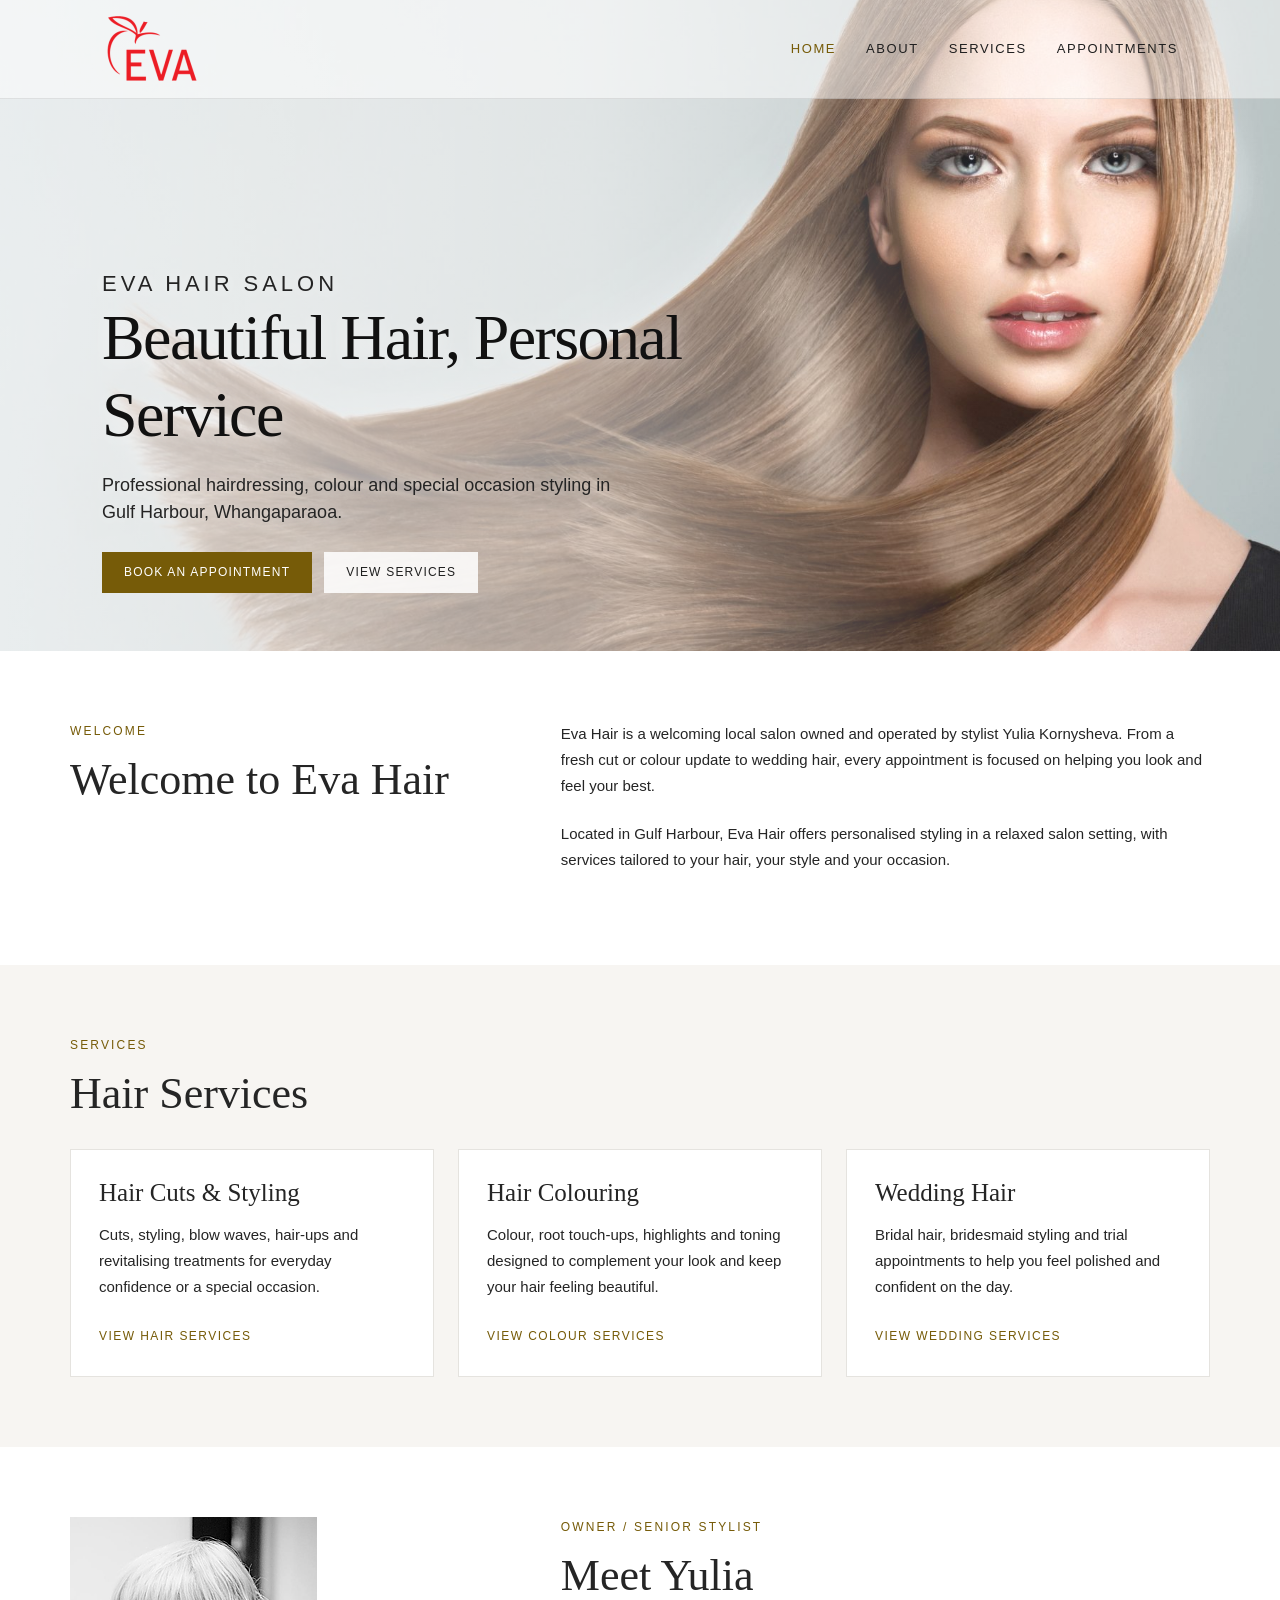
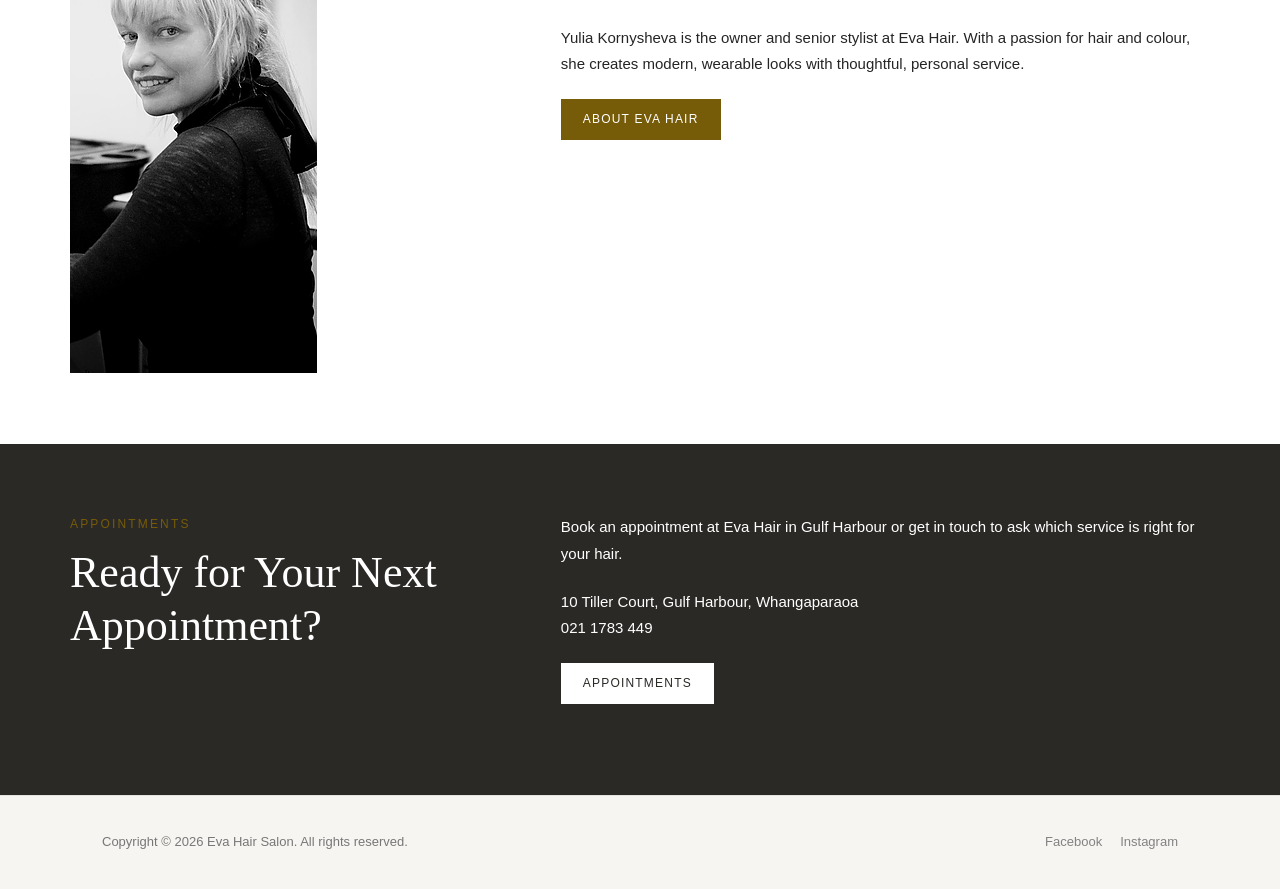
<file: index.html>
<!doctype html>
<html lang="en-NZ">
<head>
  <meta charset="utf-8">
  <meta name="viewport" content="width=device-width, initial-scale=1">
  <title>Eva Hair Salon | Gulf Harbour Hairdresser</title>
  <meta name="description" content="Eva Hair is a Gulf Harbour hair salon offering haircuts, colouring, styling, treatments and wedding hair by appointment in Whangaparaoa.">
  <link rel="canonical" href="https://evahair.co.nz/">
  <link rel="icon" type="image/png" sizes="32x32" href="assets/images/favicon-32.png">
  <link rel="icon" type="image/png" sizes="192x192" href="assets/images/favicon-192.png">
  <link rel="apple-touch-icon" href="assets/images/apple-touch-icon.png">
  <link rel="stylesheet" href="assets/site.css">
  <script type="application/ld+json">
  {
    "@context": "https://schema.org",
    "@type": "HairSalon",
    "@id": "https://evahair.co.nz/#business",
    "name": "Eva Hair Salon",
    "url": "https://evahair.co.nz/",
    "image": [
      "https://evahair.co.nz/assets/images/contact-salon.jpg",
      "https://evahair.co.nz/assets/images/salon-1.jpg",
      "https://evahair.co.nz/assets/images/salon-2.jpg"
    ],
    "logo": "https://evahair.co.nz/assets/images/logo.png",
    "telephone": "+64211783449",
    "priceRange": "$$",
    "address": {
      "@type": "PostalAddress",
      "streetAddress": "10 Tiller Court, Gulf Harbour",
      "addressLocality": "Whangaparaoa",
      "postalCode": "0930",
      "addressCountry": "NZ"
    },
    "areaServed": [
      "Gulf Harbour",
      "Whangaparaoa",
      "Hibiscus Coast"
    ],
    "openingHours": [
      "Mo-We 09:00-late",
      "Fr 09:00-17:00",
      "Sa 09:00-late",
      "Su 09:00-14:00"
    ],
    "sameAs": [
      "https://www.facebook.com/evahairandmanicure/",
      "https://www.instagram.com/eva_hairdresser_whangaparaoa/"
    ]
  }
  </script>
</head>
<body>
  <a class="skip-link" href="#content">Skip to content</a>
  <header class="hero hero--main hero--home">
    <div class="topbar">
      <div class="topbar-inner">
        <a class="brand" href="index.html"><img src="assets/images/logo.png" alt="Eva Hair"></a>
        <button class="menu-toggle" aria-expanded="false" aria-controls="navigation" aria-label="Open menu">&#9776;</button>
        <nav class="nav" id="navigation" aria-label="Main menu">
          <ul class="menu">
            <li><a class="current" href="index.html">Home</a></li>
            <li><a href="about.html">About</a></li>
            <li class="has-dropdown"><a href="services.html">Services</a>
              <ul class="dropdown">
                <li><a href="services.html#hair-cuts-styling">Hair Cuts &amp; Styling</a></li>
                <li><a href="services.html#hair-colouring">Hair Colouring</a></li>
                <li><a href="wedding-hair.html">Wedding Hair</a></li>
              </ul>
            </li>
            <li><a href="contact.html">Appointments</a></li>
          </ul>
        </nav>
      </div>
    </div>
    <div class="hero-title hero-copy">
      <p class="eyebrow">Eva Hair Salon</p>
      <h1>Beautiful Hair, Personal Service</h1>
      <p>Professional hairdressing, colour and special occasion styling in Gulf Harbour, Whangaparaoa.</p>
      <div class="hero-actions">
        <a class="button" href="contact.html">Book an Appointment</a>
        <a class="button button--light" href="services.html">View Services</a>
      </div>
    </div>
  </header>
  <main id="content">
    <section class="content-section">
      <div class="section-inner split">
        <div>
          <p class="eyebrow">Welcome</p>
          <h2>Welcome to Eva Hair</h2>
        </div>
        <div>
          <p>Eva Hair is a welcoming local salon owned and operated by stylist Yulia Kornysheva. From a fresh cut or colour update to wedding hair, every appointment is focused on helping you look and feel your best.</p>
          <p>Located in Gulf Harbour, Eva Hair offers personalised styling in a relaxed salon setting, with services tailored to your hair, your style and your occasion.</p>
        </div>
      </div>
    </section>

    <section class="content-section content-section--soft">
      <div class="section-inner">
        <p class="eyebrow">Services</p>
        <h2>Hair Services</h2>
        <div class="cards">
          <article class="card">
            <h3>Hair Cuts &amp; Styling</h3>
            <p>Cuts, styling, blow waves, hair-ups and revitalising treatments for everyday confidence or a special occasion.</p>
            <a href="services.html#hair-cuts-styling">View hair services</a>
          </article>
          <article class="card">
            <h3>Hair Colouring</h3>
            <p>Colour, root touch-ups, highlights and toning designed to complement your look and keep your hair feeling beautiful.</p>
            <a href="services.html#hair-colouring">View colour services</a>
          </article>
          <article class="card">
            <h3>Wedding Hair</h3>
            <p>Bridal hair, bridesmaid styling and trial appointments to help you feel polished and confident on the day.</p>
            <a href="wedding-hair.html">View wedding services</a>
          </article>
        </div>
      </div>
    </section>

    <section class="content-section">
      <div class="section-inner split">
        <img class="portrait" src="assets/images/yulia.png" alt="Yulia Kornysheva">
        <div>
          <p class="eyebrow">Owner / Senior Stylist</p>
          <h2>Meet Yulia</h2>
          <p>Yulia Kornysheva is the owner and senior stylist at Eva Hair. With a passion for hair and colour, she creates modern, wearable looks with thoughtful, personal service.</p>
          <p><a class="button" href="about.html">About Eva Hair</a></p>
        </div>
      </div>
    </section>

    <section class="content-section content-section--cta">
      <div class="section-inner split">
        <div>
          <p class="eyebrow">Appointments</p>
          <h2>Ready for Your Next Appointment?</h2>
        </div>
        <div>
          <p>Book an appointment at Eva Hair in Gulf Harbour or get in touch to ask which service is right for your hair.</p>
          <p>10 Tiller Court, Gulf Harbour, Whangaparaoa<br>
          <a href="tel:+64211783449">021 1783 449</a></p>
          <p><a class="button" href="contact.html">Appointments</a></p>
        </div>
      </div>
    </section>
  </main>
  <footer class="site-footer"><div class="footer-inner"><span>Copyright &copy; 2026 Eva Hair Salon. All rights reserved.</span><span class="social"><a href="https://www.facebook.com/evahairandmanicure/">Facebook</a><a href="https://www.instagram.com/eva_hairdresser_whangaparaoa/">Instagram</a></span></div></footer>
  <script src="assets/site.js"></script>
</body>
</html>
</file>
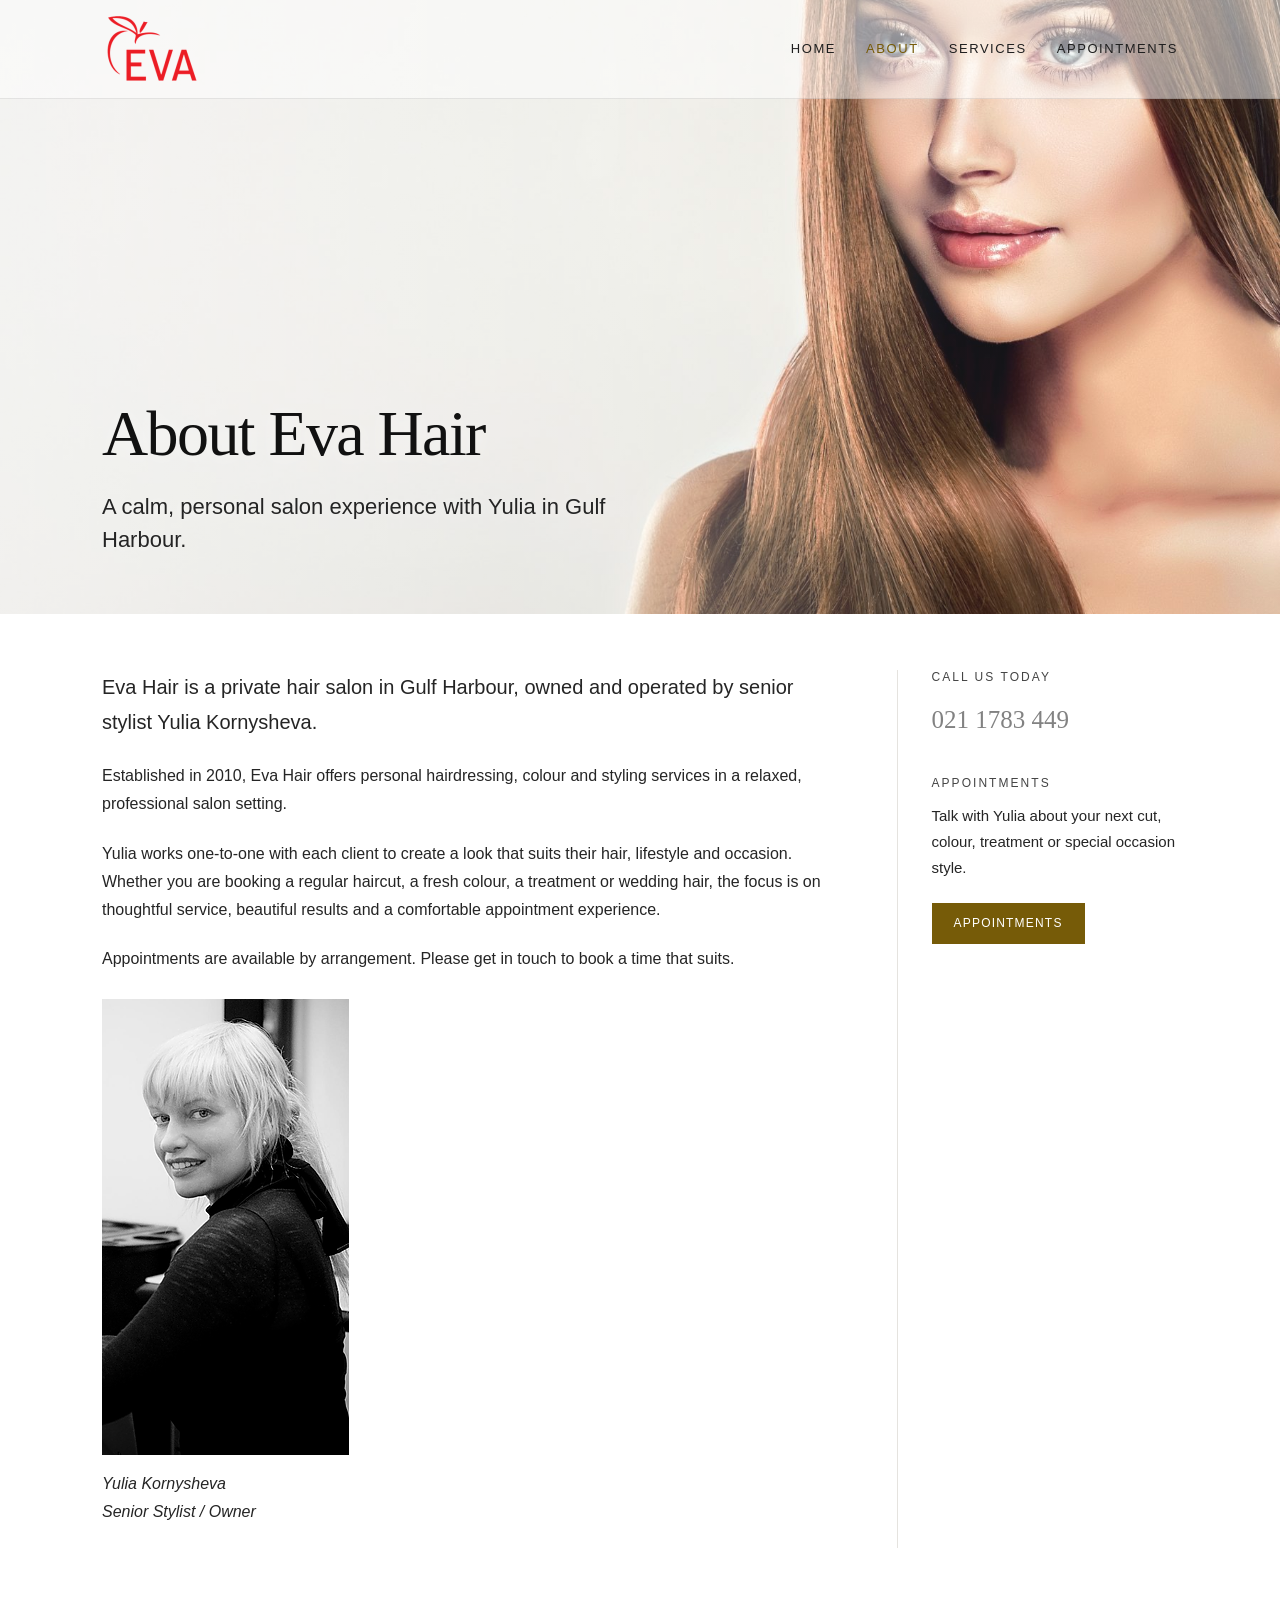
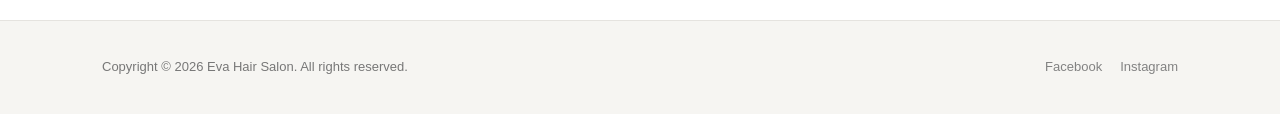
<file: about.html>
<!doctype html>
<html lang="en-NZ">
<head>
  <meta charset="utf-8">
  <meta name="viewport" content="width=device-width, initial-scale=1">
  <title>About Eva Hair | Eva Hair Salon</title>
  <meta name="description" content="Learn about Eva Hair, a private hair salon in Gulf Harbour owned and operated by senior stylist Yulia Kornysheva.">
  <link rel="canonical" href="https://evahair.co.nz/about.html">
  <link rel="icon" type="image/png" sizes="32x32" href="assets/images/favicon-32.png">
  <link rel="icon" type="image/png" sizes="192x192" href="assets/images/favicon-192.png">
  <link rel="apple-touch-icon" href="assets/images/apple-touch-icon.png">
  <link rel="stylesheet" href="assets/site.css">
  <script type="application/ld+json">
  {
    "@context": "https://schema.org",
    "@type": "HairSalon",
    "@id": "https://evahair.co.nz/#business",
    "name": "Eva Hair Salon",
    "url": "https://evahair.co.nz/",
    "telephone": "+64211783449",
    "address": {
      "@type": "PostalAddress",
      "streetAddress": "10 Tiller Court, Gulf Harbour",
      "addressLocality": "Whangaparaoa",
      "postalCode": "0930",
      "addressCountry": "NZ"
    }
  }
  </script>
</head>
<body>
  <a class="skip-link" href="#content">Skip to content</a>
  <header class="hero hero--hair-left">
    <div class="topbar"><div class="topbar-inner">
      <a class="brand" href="index.html"><img src="assets/images/logo.png" alt="Eva Hair"></a>
      <button class="menu-toggle" aria-expanded="false" aria-controls="navigation" aria-label="Open menu">&#9776;</button>
      <nav class="nav" id="navigation" aria-label="Main menu"><ul class="menu">
        <li><a href="index.html">Home</a></li>
        <li><a class="current" href="about.html">About</a></li>
        <li class="has-dropdown"><a href="services.html">Services</a><ul class="dropdown"><li><a href="services.html#hair-cuts-styling">Hair Cuts &amp; Styling</a></li><li><a href="services.html#hair-colouring">Hair Colouring</a></li><li><a href="wedding-hair.html">Wedding Hair</a></li></ul></li>
        <li><a href="contact.html">Appointments</a></li>
      </ul></nav>
    </div></div>
    <div class="hero-title">
      <h1>About Eva Hair</h1>
      <p>A calm, personal salon experience with Yulia in Gulf Harbour.</p>
    </div>
  </header>
  <main class="page" id="content">
    <article class="article">
      <p class="lead">Eva Hair is a private hair salon in Gulf Harbour, owned and operated by senior stylist Yulia Kornysheva.</p>
      <p>Established in 2010, Eva Hair offers personal hairdressing, colour and styling services in a relaxed, professional salon setting.</p>
      <p>Yulia works one-to-one with each client to create a look that suits their hair, lifestyle and occasion. Whether you are booking a regular haircut, a fresh colour, a treatment or wedding hair, the focus is on thoughtful service, beautiful results and a comfortable appointment experience.</p>
      <p>Appointments are available by arrangement. Please get in touch to book a time that suits.</p>
      <img class="portrait" src="assets/images/yulia.png" alt="Yulia Kornysheva">
      <p><em>Yulia Kornysheva<br>Senior Stylist / Owner</em></p>
    </article>
    <aside class="sidebar">
      <section class="widget"><h2>Call Us Today</h2><a class="phone" href="tel:+64211783449">021 1783 449</a></section>
      <section class="widget"><h2>Appointments</h2><p>Talk with Yulia about your next cut, colour, treatment or special occasion style.</p><a class="button" href="contact.html">Appointments</a></section>
    </aside>
  </main>
  <footer class="site-footer"><div class="footer-inner"><span>Copyright &copy; 2026 Eva Hair Salon. All rights reserved.</span><span class="social"><a href="https://www.facebook.com/evahairandmanicure/">Facebook</a><a href="https://www.instagram.com/eva_hairdresser_whangaparaoa/">Instagram</a></span></div></footer>
  <script src="assets/site.js"></script>
</body>
</html>
</file>
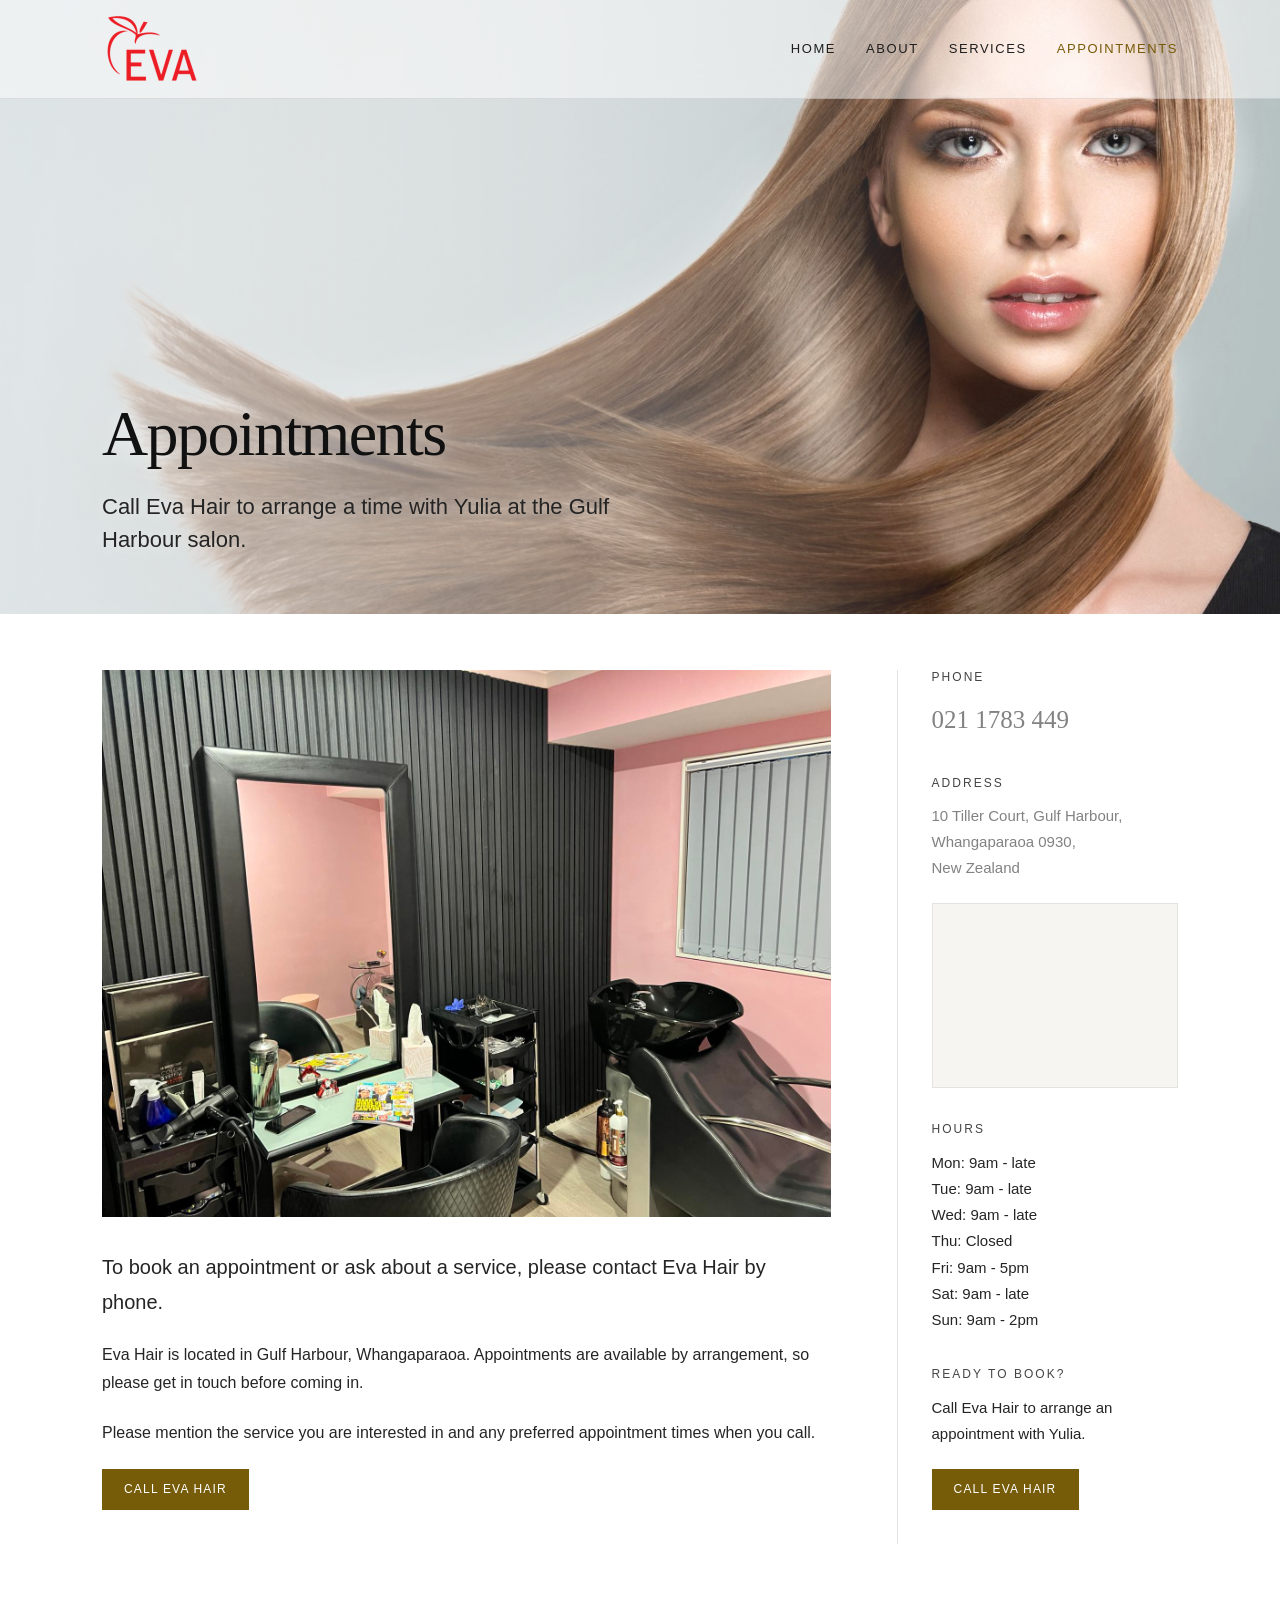
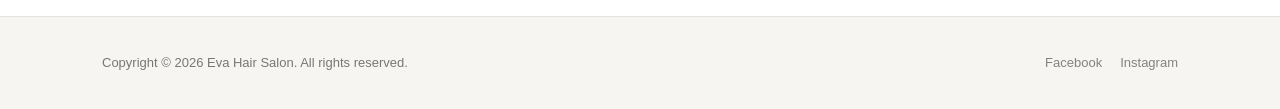
<file: contact.html>
<!doctype html>
<html lang="en-NZ">
<head>
  <meta charset="utf-8">
  <meta name="viewport" content="width=device-width, initial-scale=1">
  <title>Appointments | Eva Hair Salon</title>
  <meta name="description" content="Call Eva Hair to book an appointment with Yulia at the Gulf Harbour salon in Whangaparaoa. View phone, address and opening hours.">
  <link rel="canonical" href="https://evahair.co.nz/contact.html">
  <link rel="icon" type="image/png" sizes="32x32" href="assets/images/favicon-32.png">
  <link rel="icon" type="image/png" sizes="192x192" href="assets/images/favicon-192.png">
  <link rel="apple-touch-icon" href="assets/images/apple-touch-icon.png">
  <link rel="stylesheet" href="assets/site.css">
  <script type="application/ld+json">
  {
    "@context": "https://schema.org",
    "@type": "HairSalon",
    "@id": "https://evahair.co.nz/#business",
    "name": "Eva Hair Salon",
    "url": "https://evahair.co.nz/",
    "telephone": "+64211783449",
    "address": {
      "@type": "PostalAddress",
      "streetAddress": "10 Tiller Court, Gulf Harbour",
      "addressLocality": "Whangaparaoa",
      "postalCode": "0930",
      "addressCountry": "NZ"
    },
    "openingHours": [
      "Mo-We 09:00-late",
      "Fr 09:00-17:00",
      "Sa 09:00-late",
      "Su 09:00-14:00"
    ]
  }
  </script>
</head>
<body>
  <a class="skip-link" href="#content">Skip to content</a>
  <header class="hero hero--main">
    <div class="topbar"><div class="topbar-inner">
      <a class="brand" href="index.html"><img src="assets/images/logo.png" alt="Eva Hair"></a>
      <button class="menu-toggle" aria-expanded="false" aria-controls="navigation" aria-label="Open menu">&#9776;</button>
      <nav class="nav" id="navigation" aria-label="Main menu"><ul class="menu">
        <li><a href="index.html">Home</a></li>
        <li><a href="about.html">About</a></li>
        <li class="has-dropdown"><a href="services.html">Services</a><ul class="dropdown"><li><a href="services.html#hair-cuts-styling">Hair Cuts &amp; Styling</a></li><li><a href="services.html#hair-colouring">Hair Colouring</a></li><li><a href="wedding-hair.html">Wedding Hair</a></li></ul></li>
        <li><a class="current" href="contact.html">Appointments</a></li>
      </ul></nav>
    </div></div>
    <div class="hero-title">
      <h1>Appointments</h1>
      <p>Call Eva Hair to arrange a time with Yulia at the Gulf Harbour salon.</p>
    </div>
  </header>
  <main class="page" id="content">
    <article class="article">
      <img class="feature-image" src="assets/images/contact-salon.jpg" alt="Eva Hair salon interior">
      <p class="lead">To book an appointment or ask about a service, please contact Eva Hair by phone.</p>
      <p>Eva Hair is located in Gulf Harbour, Whangaparaoa. Appointments are available by arrangement, so please get in touch before coming in.</p>
      <p>Please mention the service you are interested in and any preferred appointment times when you call.</p>
      <p><a class="button" href="tel:+64211783449">Call Eva Hair</a></p>
    </article>
    <aside class="sidebar">
      <section class="widget"><h2>Phone</h2><a class="phone" href="tel:+64211783449">021 1783 449</a></section>
      <section class="widget"><h2>Address</h2><p><a href="https://maps.google.com/?q=10+Tiller+Court,+Gulf+Harbour,+Whangaparaoa+0930,+New+Zealand">10 Tiller Court, Gulf Harbour,<br>Whangaparaoa 0930,<br>New Zealand</a></p>
        <div class="map-embed">
          <iframe title="Map showing Eva Hair in Gulf Harbour" src="https://www.google.com/maps?q=10%20Tiller%20Court%2C%20Gulf%20Harbour%2C%20Whangaparaoa%200930%2C%20New%20Zealand&amp;output=embed" loading="lazy" referrerpolicy="no-referrer-when-downgrade"></iframe>
        </div>
      </section>
      <section class="widget"><h2>Hours</h2><p>Mon: 9am - late<br>Tue: 9am - late<br>Wed: 9am - late<br>Thu: Closed<br>Fri: 9am - 5pm<br>Sat: 9am - late<br>Sun: 9am - 2pm</p></section>
      <section class="widget"><h2>Ready to Book?</h2><p>Call Eva Hair to arrange an appointment with Yulia.</p><a class="button" href="tel:+64211783449">Call Eva Hair</a></section>
    </aside>
  </main>
  <footer class="site-footer"><div class="footer-inner"><span>Copyright &copy; 2026 Eva Hair Salon. All rights reserved.</span><span class="social"><a href="https://www.facebook.com/evahairandmanicure/">Facebook</a><a href="https://www.instagram.com/eva_hairdresser_whangaparaoa/">Instagram</a></span></div></footer>
  <script src="assets/site.js"></script>
</body>
</html>
</file>
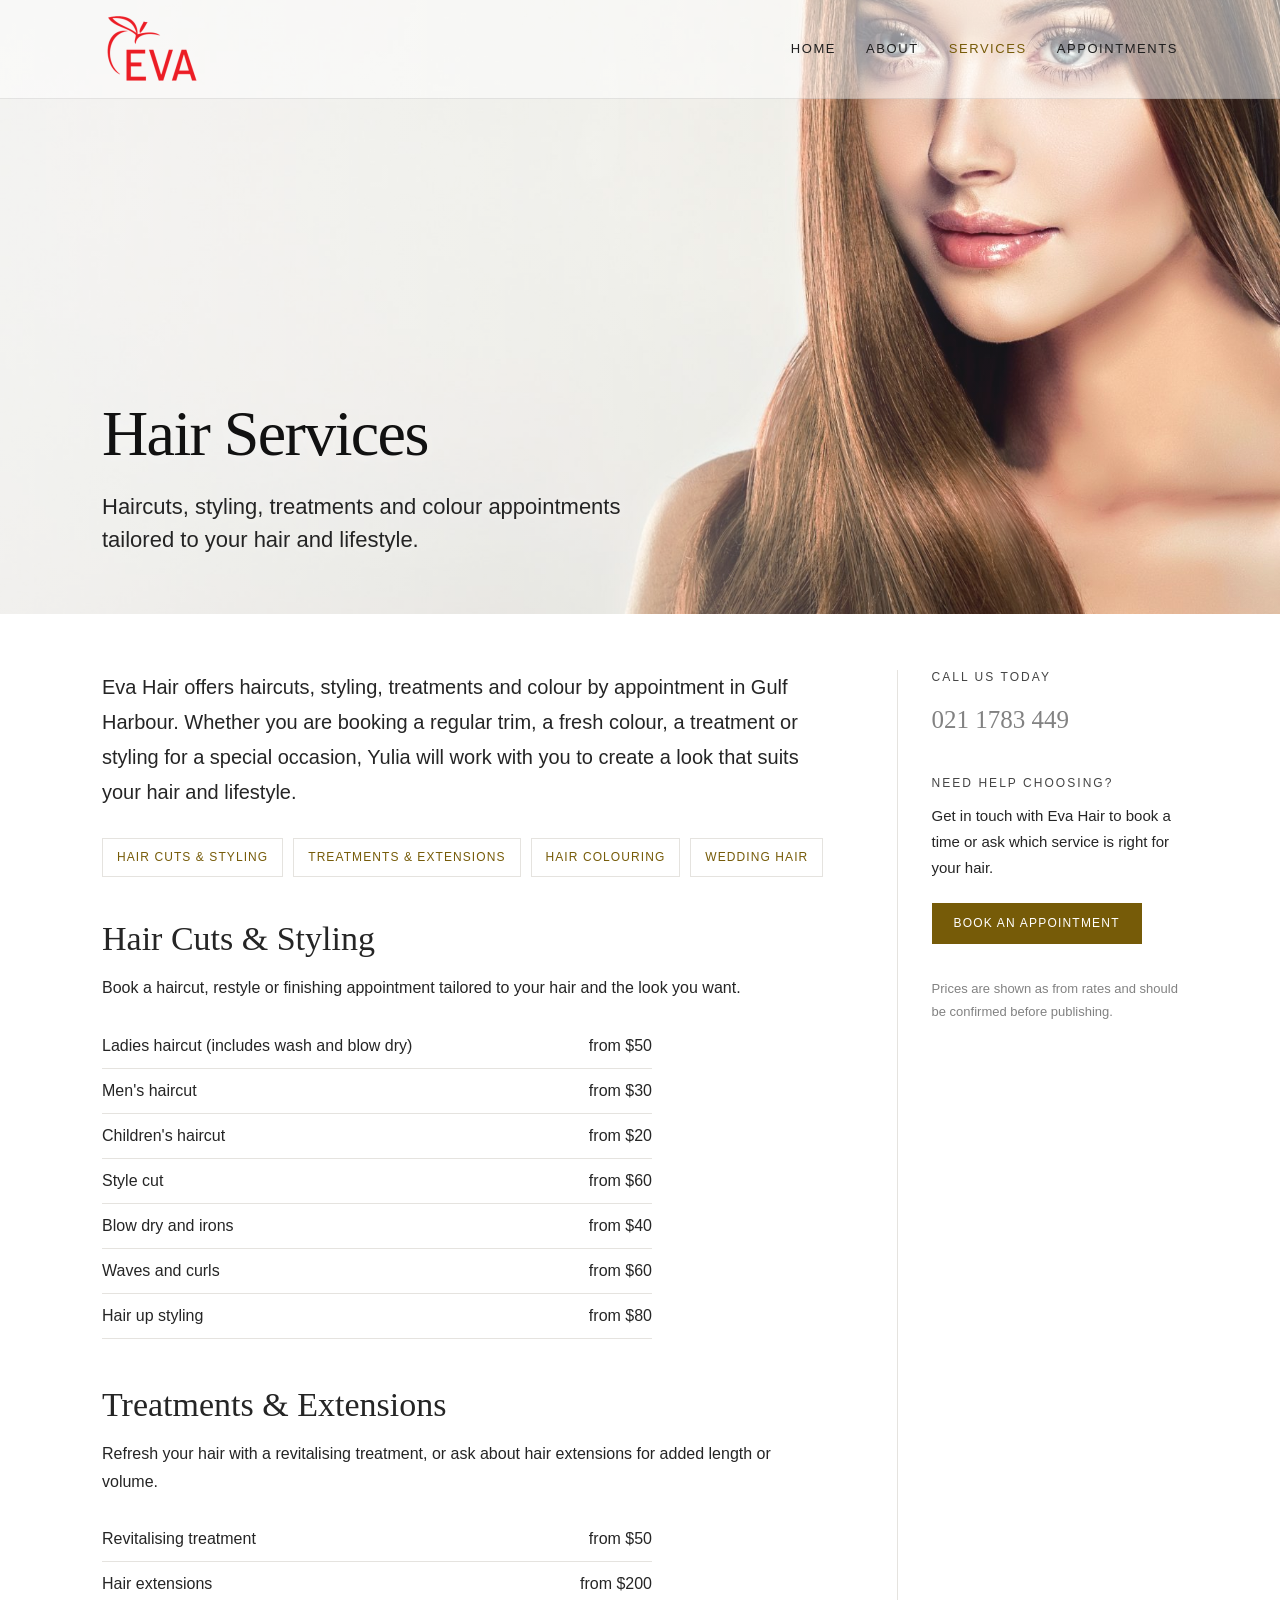
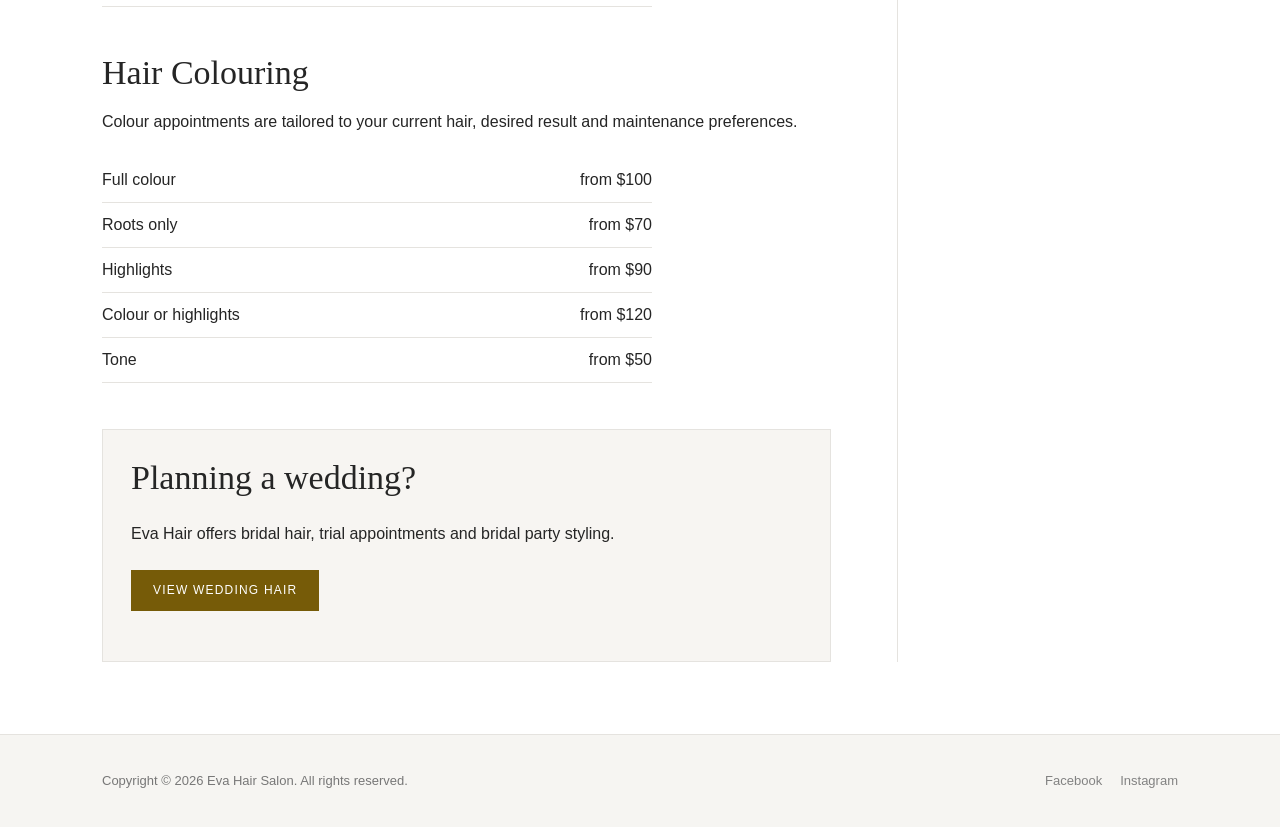
<file: hair-colouring.html>
<!doctype html>
<html lang="en-NZ">
<head>
  <meta charset="utf-8">
  <meta name="viewport" content="width=device-width, initial-scale=1">
  <meta name="robots" content="noindex, follow">
  <meta http-equiv="refresh" content="0; url=services.html#hair-colouring">
  <title>Hair Colouring Moved | Eva Hair Salon</title>
  <link rel="icon" type="image/png" sizes="32x32" href="assets/images/favicon-32.png">
  <link rel="icon" type="image/png" sizes="192x192" href="assets/images/favicon-192.png">
  <link rel="apple-touch-icon" href="assets/images/apple-touch-icon.png">
  <link rel="stylesheet" href="assets/site.css">
</head>
<body>
  <main class="page" id="content">
    <article class="article">
      <h1>Hair Colouring Has Moved</h1>
      <p>This content is now part of the main Services page.</p>
      <p><a class="button" href="services.html#hair-colouring">Go to Hair Colouring</a></p>
    </article>
  </main>
</body>
</html>
</file>
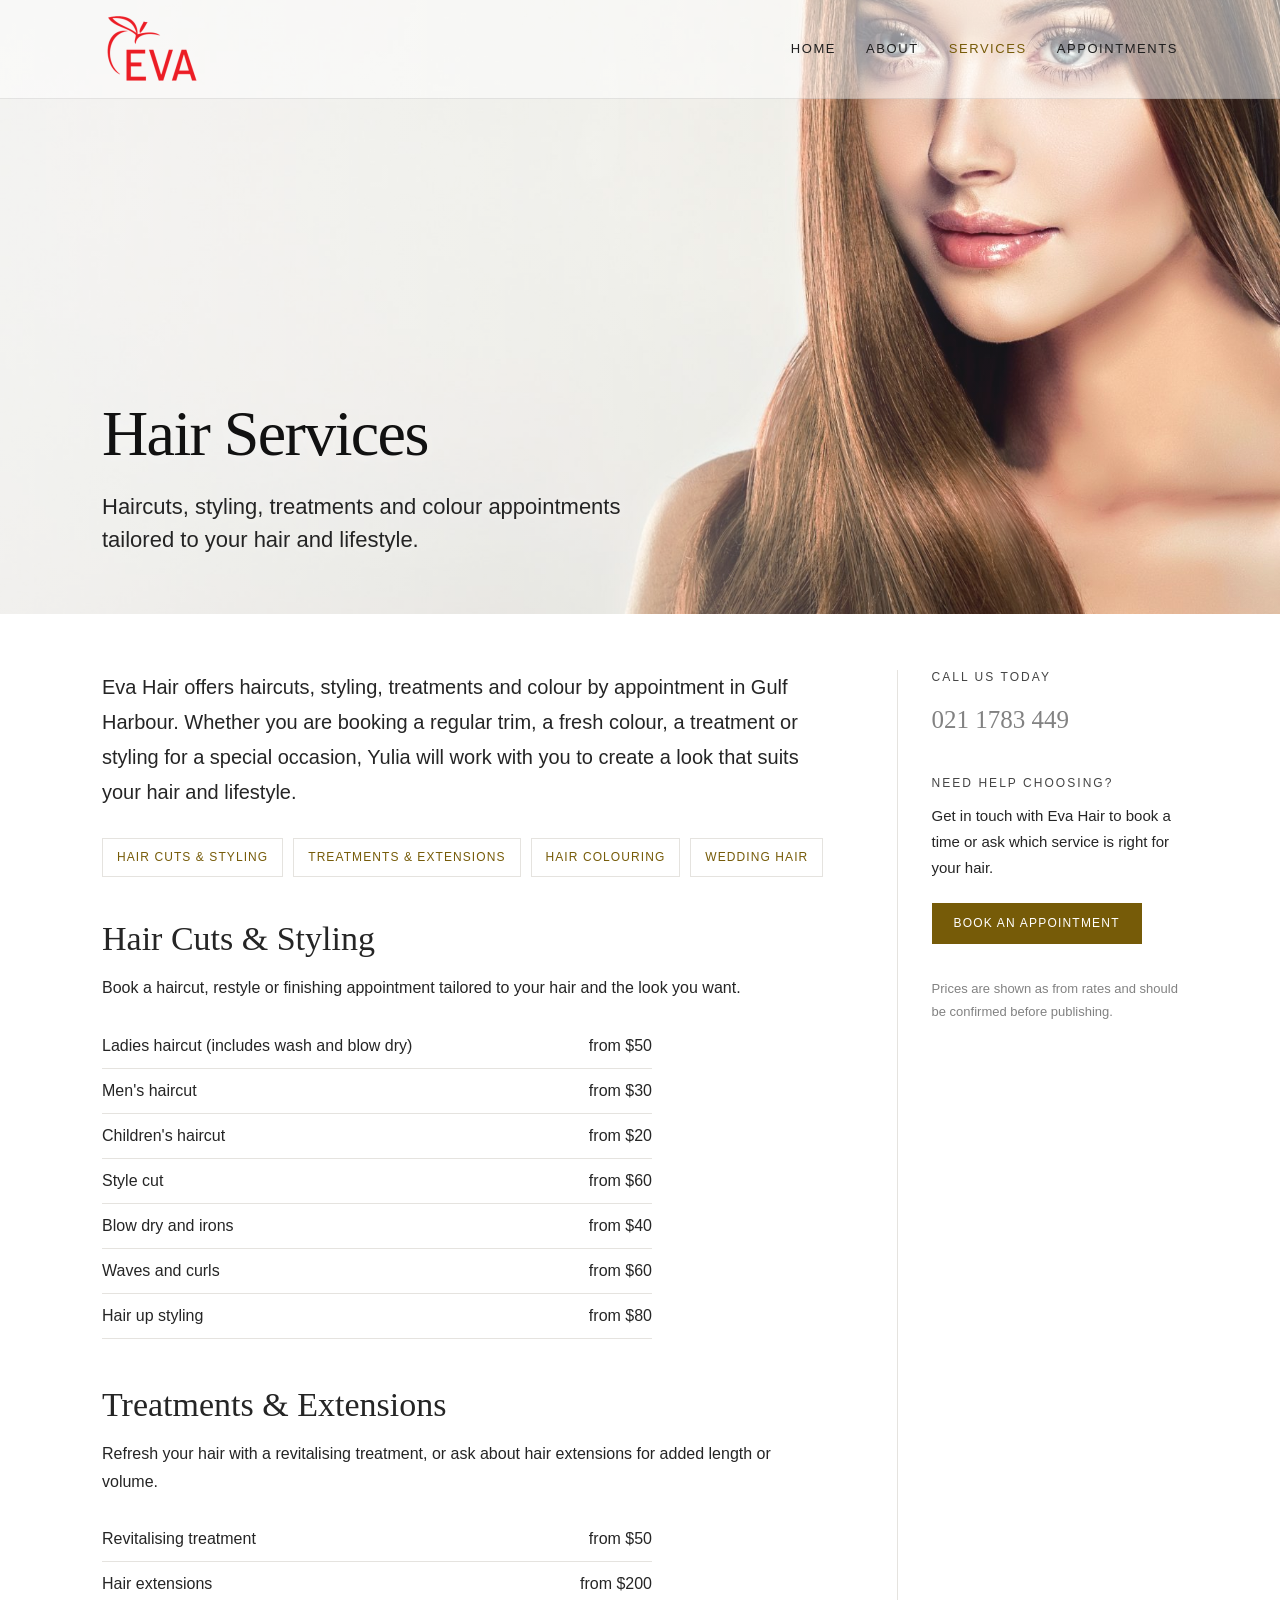
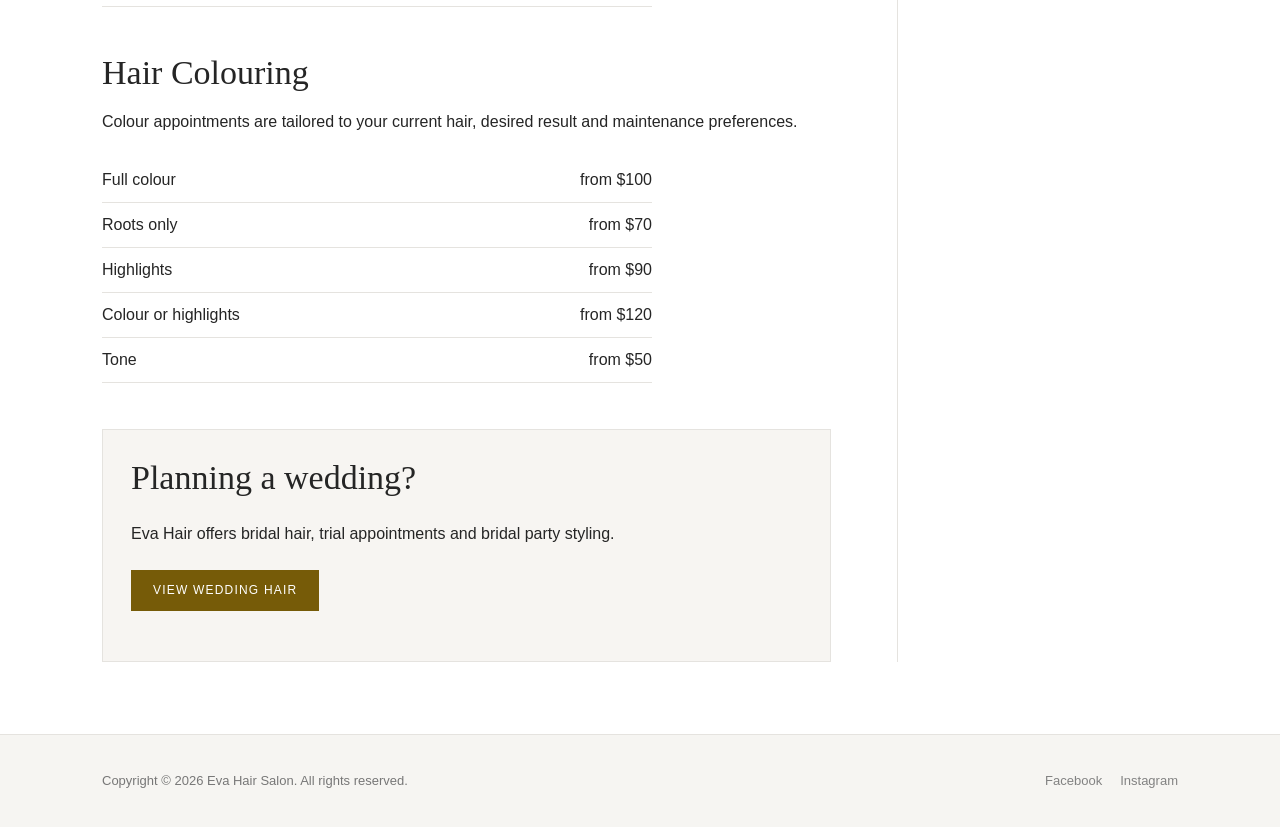
<file: hair-cuts-treatments.html>
<!doctype html>
<html lang="en-NZ">
<head>
  <meta charset="utf-8">
  <meta name="viewport" content="width=device-width, initial-scale=1">
  <meta name="robots" content="noindex, follow">
  <meta http-equiv="refresh" content="0; url=services.html#hair-cuts-styling">
  <title>Hair Cuts &amp; Styling Moved | Eva Hair Salon</title>
  <link rel="icon" type="image/png" sizes="32x32" href="assets/images/favicon-32.png">
  <link rel="icon" type="image/png" sizes="192x192" href="assets/images/favicon-192.png">
  <link rel="apple-touch-icon" href="assets/images/apple-touch-icon.png">
  <link rel="stylesheet" href="assets/site.css">
</head>
<body>
  <main class="page" id="content">
    <article class="article">
      <h1>Hair Cuts &amp; Styling Has Moved</h1>
      <p>This content is now part of the main Services page.</p>
      <p><a class="button" href="services.html#hair-cuts-styling">Go to Hair Cuts &amp; Styling</a></p>
    </article>
  </main>
</body>
</html>
</file>
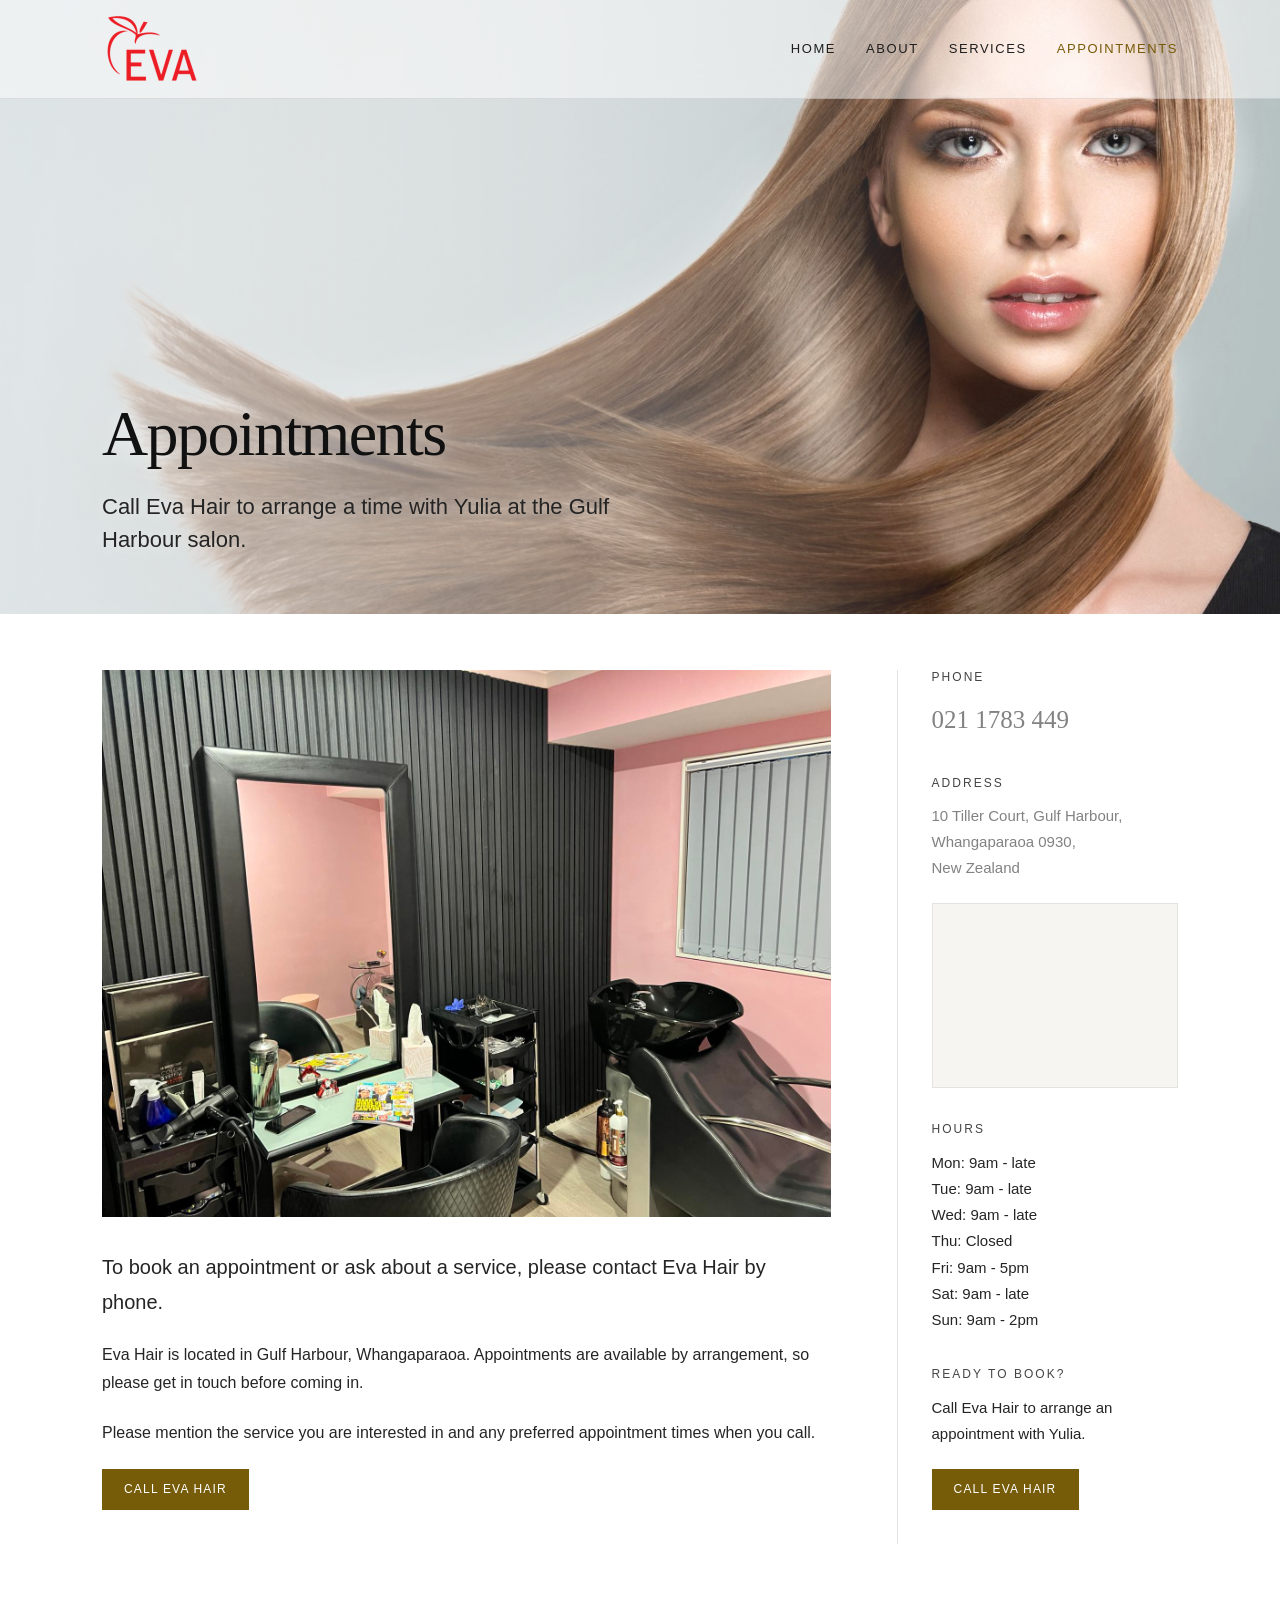
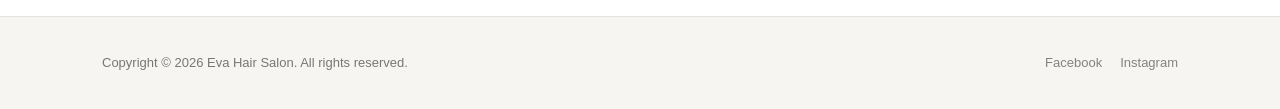
<file: our-salon.html>
<!doctype html>
<html lang="en-NZ">
<head>
  <meta charset="utf-8">
  <meta name="viewport" content="width=device-width, initial-scale=1">
  <meta name="robots" content="noindex, follow">
  <meta http-equiv="refresh" content="0; url=contact.html">
  <title>Salon Location Moved | Eva Hair Salon</title>
  <link rel="icon" type="image/png" sizes="32x32" href="assets/images/favicon-32.png">
  <link rel="icon" type="image/png" sizes="192x192" href="assets/images/favicon-192.png">
  <link rel="apple-touch-icon" href="assets/images/apple-touch-icon.png">
  <link rel="stylesheet" href="assets/site.css">
</head>
<body>
  <main class="page" id="content">
    <article class="article">
      <h1>Salon Details Have Moved</h1>
      <p>The salon address, hours and appointment details are now on the Contact page.</p>
      <p><a class="button" href="contact.html">Go to Contact / Appointments</a></p>
    </article>
  </main>
</body>
</html>
</file>
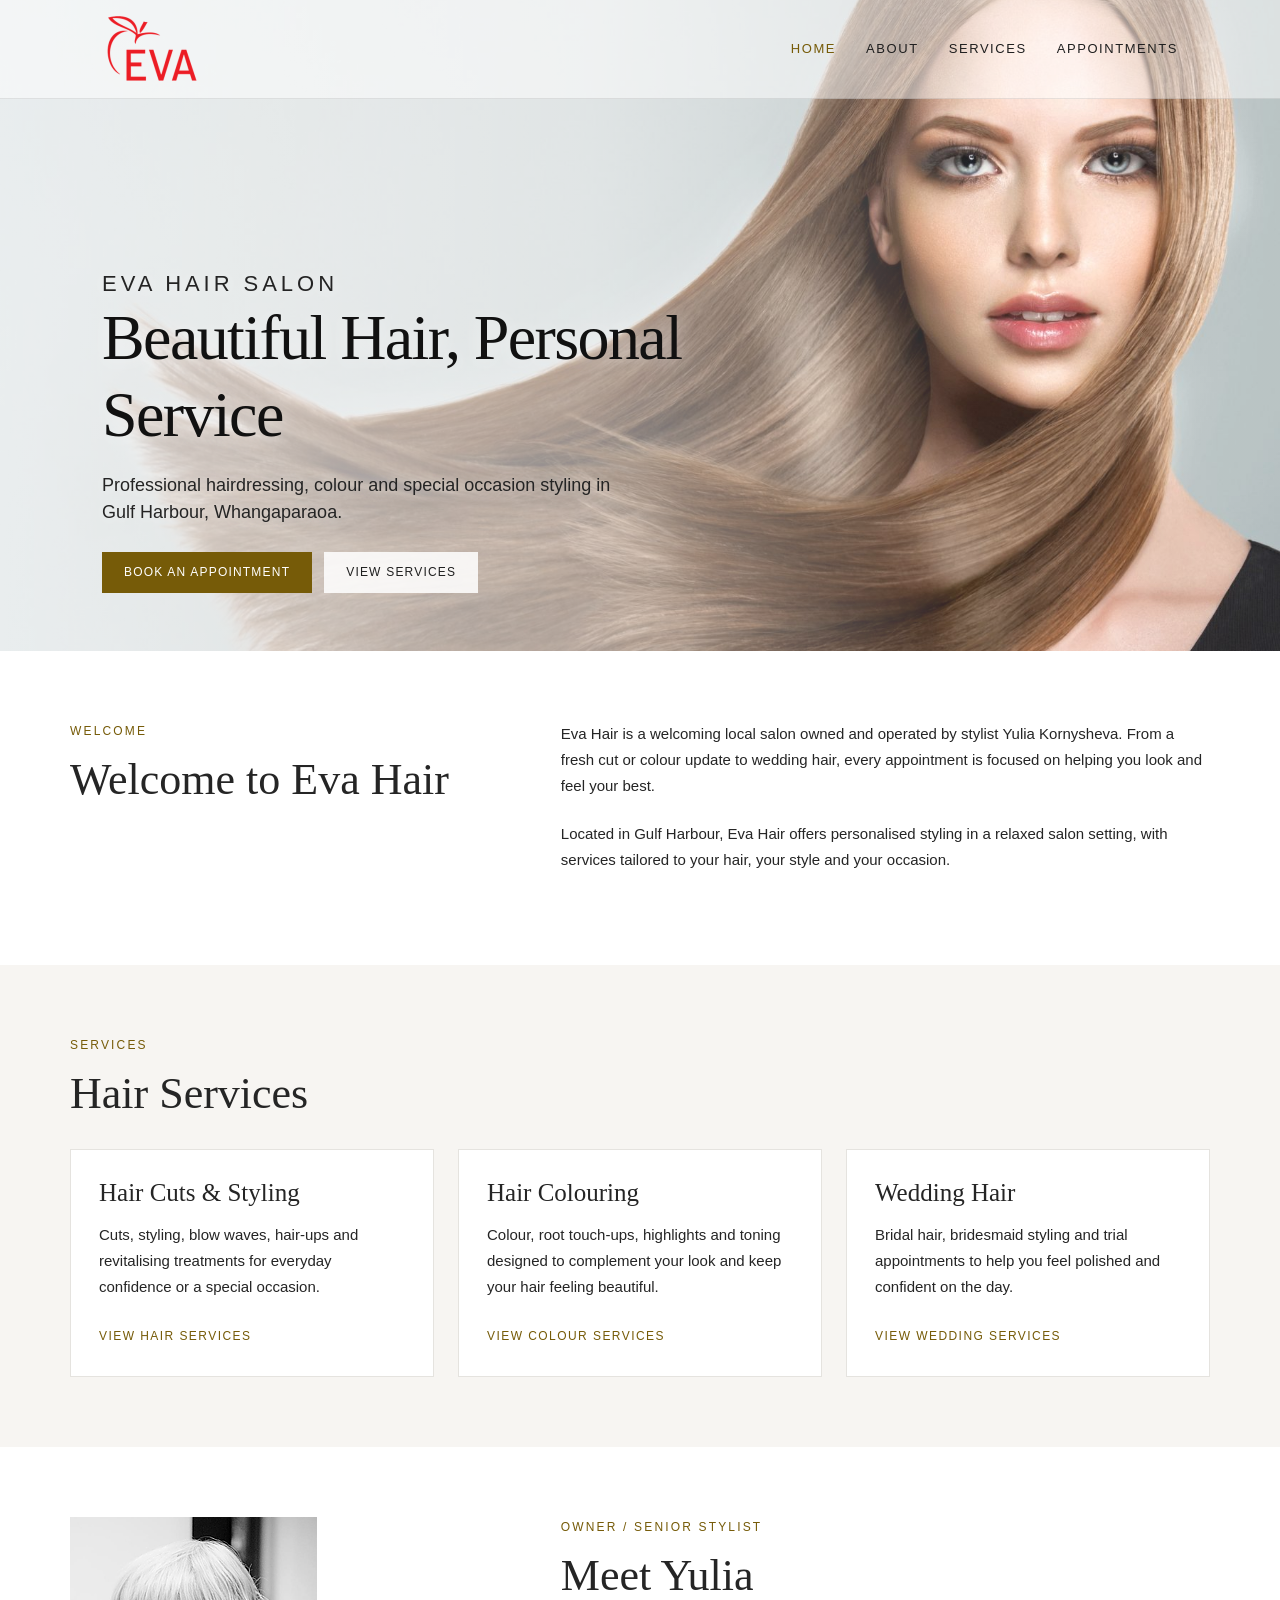
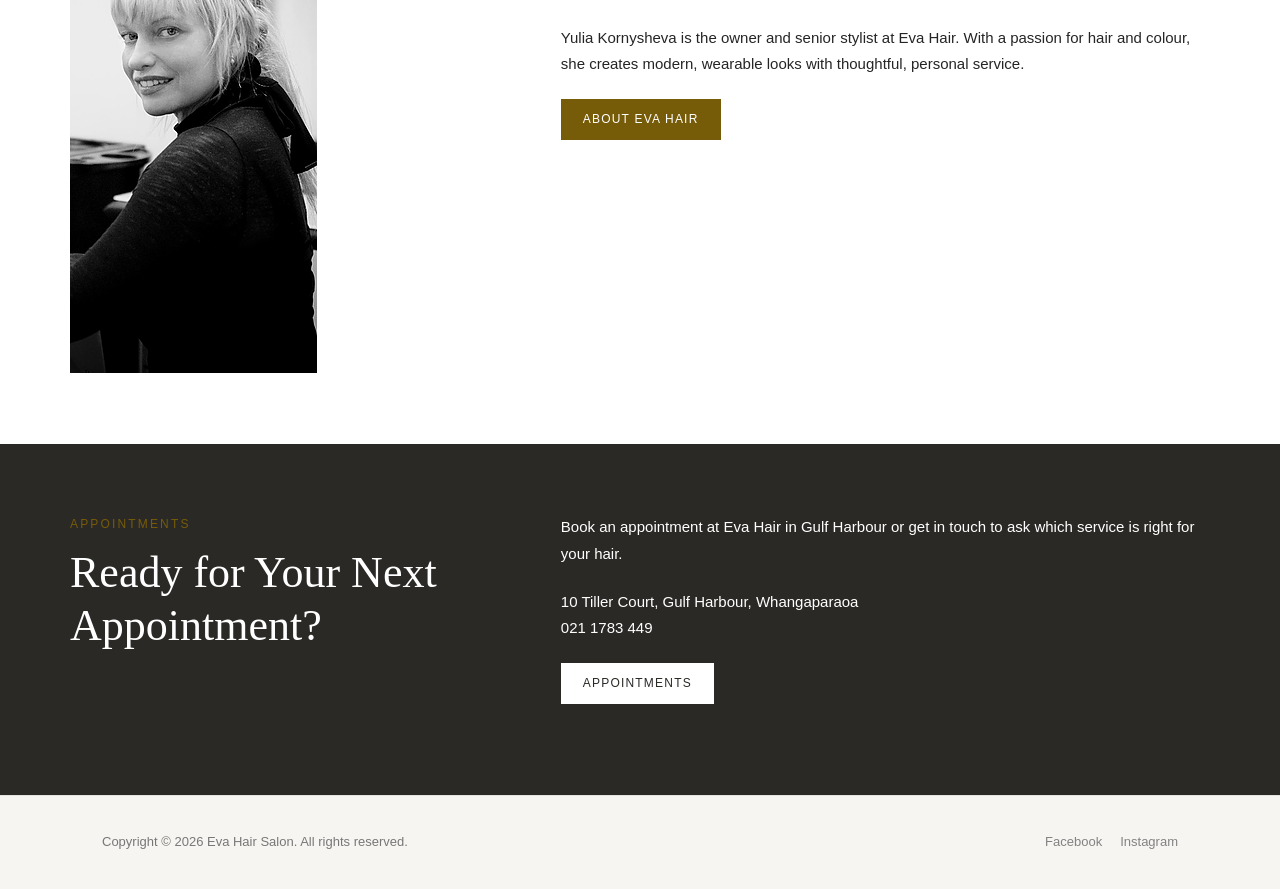
<file: products.html>
<!doctype html>
<html lang="en-NZ">
<head>
  <meta charset="utf-8">
  <meta name="viewport" content="width=device-width, initial-scale=1">
  <meta name="robots" content="noindex, follow">
  <meta http-equiv="refresh" content="0; url=index.html">
  <title>Products Page Removed | Eva Hair Salon</title>
  <link rel="icon" type="image/png" sizes="32x32" href="assets/images/favicon-32.png">
  <link rel="icon" type="image/png" sizes="192x192" href="assets/images/favicon-192.png">
  <link rel="apple-touch-icon" href="assets/images/apple-touch-icon.png">
  <link rel="stylesheet" href="assets/site.css">
</head>
<body>
  <main class="page" id="content">
    <article class="article">
      <h1>Products Page Removed</h1>
      <p>The LA BIOSTHETIQUE products page is not part of the new draft site unless the client confirms it should be kept.</p>
      <p><a class="button" href="index.html">Go to Homepage</a></p>
    </article>
  </main>
</body>
</html>
</file>
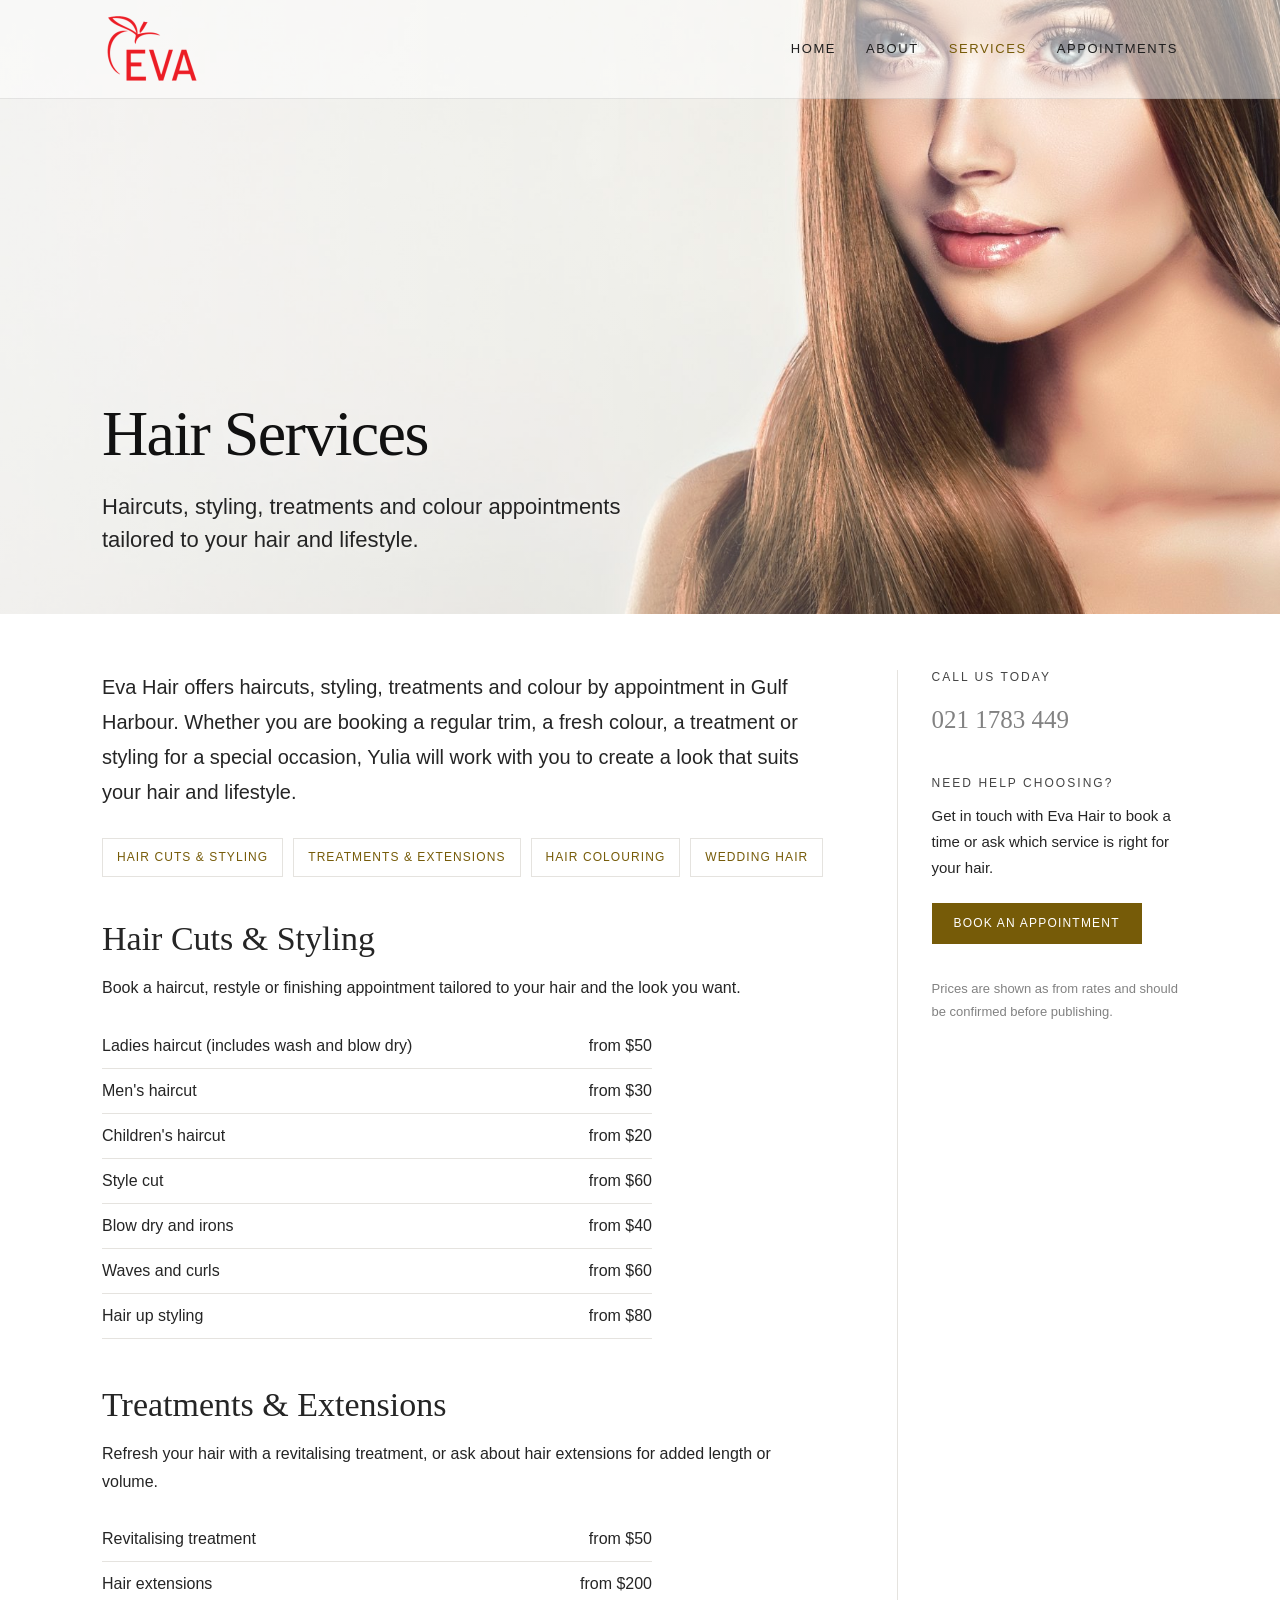
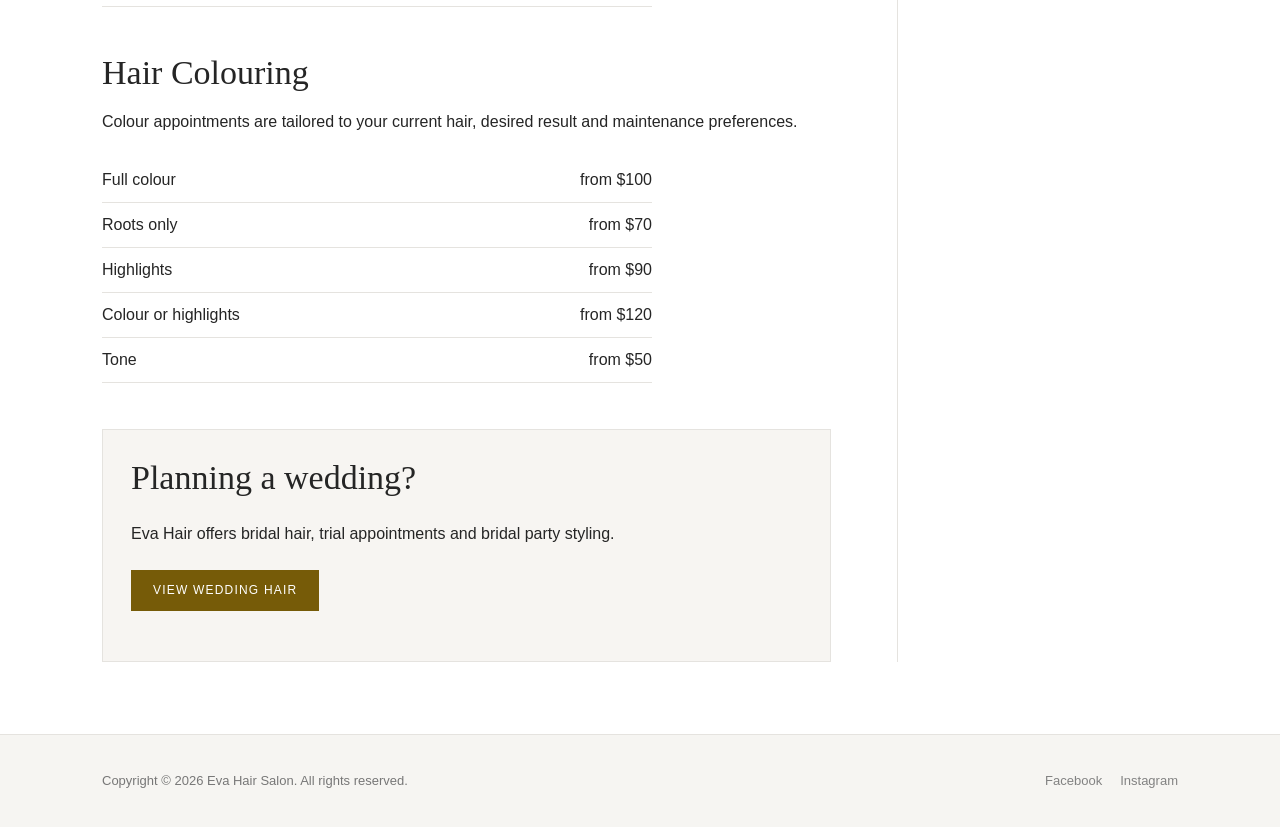
<file: services.html>
<!doctype html>
<html lang="en-NZ">
<head>
  <meta charset="utf-8">
  <meta name="viewport" content="width=device-width, initial-scale=1">
  <title>Hair Services | Eva Hair Salon</title>
  <meta name="description" content="Haircuts, styling, treatments, extensions and hair colouring services by appointment at Eva Hair in Gulf Harbour, Whangaparaoa.">
  <link rel="canonical" href="https://evahair.co.nz/services.html">
  <link rel="icon" type="image/png" sizes="32x32" href="assets/images/favicon-32.png">
  <link rel="icon" type="image/png" sizes="192x192" href="assets/images/favicon-192.png">
  <link rel="apple-touch-icon" href="assets/images/apple-touch-icon.png">
  <link rel="stylesheet" href="assets/site.css">
  <script type="application/ld+json">
  {
    "@context": "https://schema.org",
    "@type": "Service",
    "name": "Hair services",
    "provider": {
      "@id": "https://evahair.co.nz/#business",
      "@type": "HairSalon",
      "name": "Eva Hair Salon",
      "telephone": "+64211783449",
      "address": {
        "@type": "PostalAddress",
        "streetAddress": "10 Tiller Court, Gulf Harbour",
        "addressLocality": "Whangaparaoa",
        "postalCode": "0930",
        "addressCountry": "NZ"
      }
    },
    "areaServed": ["Gulf Harbour", "Whangaparaoa", "Hibiscus Coast"],
    "serviceType": ["Haircuts", "Hair styling", "Hair treatments", "Hair extensions", "Hair colouring"]
  }
  </script>
</head>
<body>
  <a class="skip-link" href="#content">Skip to content</a>
  <header class="hero hero--hair-left">
    <div class="topbar"><div class="topbar-inner">
      <a class="brand" href="index.html"><img src="assets/images/logo.png" alt="Eva Hair"></a>
      <button class="menu-toggle" aria-expanded="false" aria-controls="navigation" aria-label="Open menu">&#9776;</button>
      <nav class="nav" id="navigation" aria-label="Main menu"><ul class="menu">
        <li><a href="index.html">Home</a></li>
        <li><a href="about.html">About</a></li>
        <li class="has-dropdown"><a class="current" href="services.html">Services</a><ul class="dropdown"><li><a href="#hair-cuts-styling">Hair Cuts &amp; Styling</a></li><li><a href="#hair-colouring">Hair Colouring</a></li><li><a href="wedding-hair.html">Wedding Hair</a></li></ul></li>
        <li><a href="contact.html">Appointments</a></li>
      </ul></nav>
    </div></div>
    <div class="hero-title">
      <h1>Hair Services</h1>
      <p>Haircuts, styling, treatments and colour appointments tailored to your hair and lifestyle.</p>
    </div>
  </header>
  <main class="page" id="content">
    <article class="article">
      <p class="lead">Eva Hair offers haircuts, styling, treatments and colour by appointment in Gulf Harbour. Whether you are booking a regular trim, a fresh colour, a treatment or styling for a special occasion, Yulia will work with you to create a look that suits your hair and lifestyle.</p>

      <nav class="anchor-links" aria-label="Service sections">
        <a href="#hair-cuts-styling">Hair Cuts &amp; Styling</a>
        <a href="#treatments-extensions">Treatments &amp; Extensions</a>
        <a href="#hair-colouring">Hair Colouring</a>
        <a href="wedding-hair.html">Wedding Hair</a>
      </nav>

      <section class="service-section" id="hair-cuts-styling">
        <h2>Hair Cuts &amp; Styling</h2>
        <p>Book a haircut, restyle or finishing appointment tailored to your hair and the look you want.</p>
        <table class="price-list" aria-label="Hair cuts and styling prices">
          <tbody>
            <tr><td>Ladies haircut (includes wash and blow dry)</td><td>from $50</td></tr>
            <tr><td>Men's haircut</td><td>from $30</td></tr>
            <tr><td>Children's haircut</td><td>from $20</td></tr>
            <tr><td>Style cut</td><td>from $60</td></tr>
            <tr><td>Blow dry and irons</td><td>from $40</td></tr>
            <tr><td>Waves and curls</td><td>from $60</td></tr>
            <tr><td>Hair up styling</td><td>from $80</td></tr>
          </tbody>
        </table>
      </section>

      <section class="service-section" id="treatments-extensions">
        <h2>Treatments &amp; Extensions</h2>
        <p>Refresh your hair with a revitalising treatment, or ask about hair extensions for added length or volume.</p>
        <table class="price-list" aria-label="Treatment and extension prices">
          <tbody>
            <tr><td>Revitalising treatment</td><td>from $50</td></tr>
            <tr><td>Hair extensions</td><td>from $200</td></tr>
          </tbody>
        </table>
      </section>

      <section class="service-section" id="hair-colouring">
        <h2>Hair Colouring</h2>
        <p>Colour appointments are tailored to your current hair, desired result and maintenance preferences.</p>
        <table class="price-list" aria-label="Hair colouring prices">
          <tbody>
            <tr><td>Full colour</td><td>from $100</td></tr>
            <tr><td>Roots only</td><td>from $70</td></tr>
            <tr><td>Highlights</td><td>from $90</td></tr>
            <tr><td>Colour or highlights</td><td>from $120</td></tr>
            <tr><td>Tone</td><td>from $50</td></tr>
          </tbody>
        </table>
      </section>

      <section class="callout">
        <h2>Planning a wedding?</h2>
        <p>Eva Hair offers bridal hair, trial appointments and bridal party styling.</p>
        <p><a class="button" href="wedding-hair.html">View Wedding Hair</a></p>
      </section>
    </article>
    <aside class="sidebar">
      <section class="widget"><h2>Call Us Today</h2><a class="phone" href="tel:+64211783449">021 1783 449</a></section>
      <section class="widget"><h2>Need Help Choosing?</h2><p>Get in touch with Eva Hair to book a time or ask which service is right for your hair.</p><a class="button" href="contact.html">Book an Appointment</a></section>
      <section class="widget"><p class="form-note">Prices are shown as from rates and should be confirmed before publishing.</p></section>
    </aside>
  </main>
  <footer class="site-footer"><div class="footer-inner"><span>Copyright &copy; 2026 Eva Hair Salon. All rights reserved.</span><span class="social"><a href="https://www.facebook.com/evahairandmanicure/">Facebook</a><a href="https://www.instagram.com/eva_hairdresser_whangaparaoa/">Instagram</a></span></div></footer>
  <script src="assets/site.js"></script>
</body>
</html>
</file>
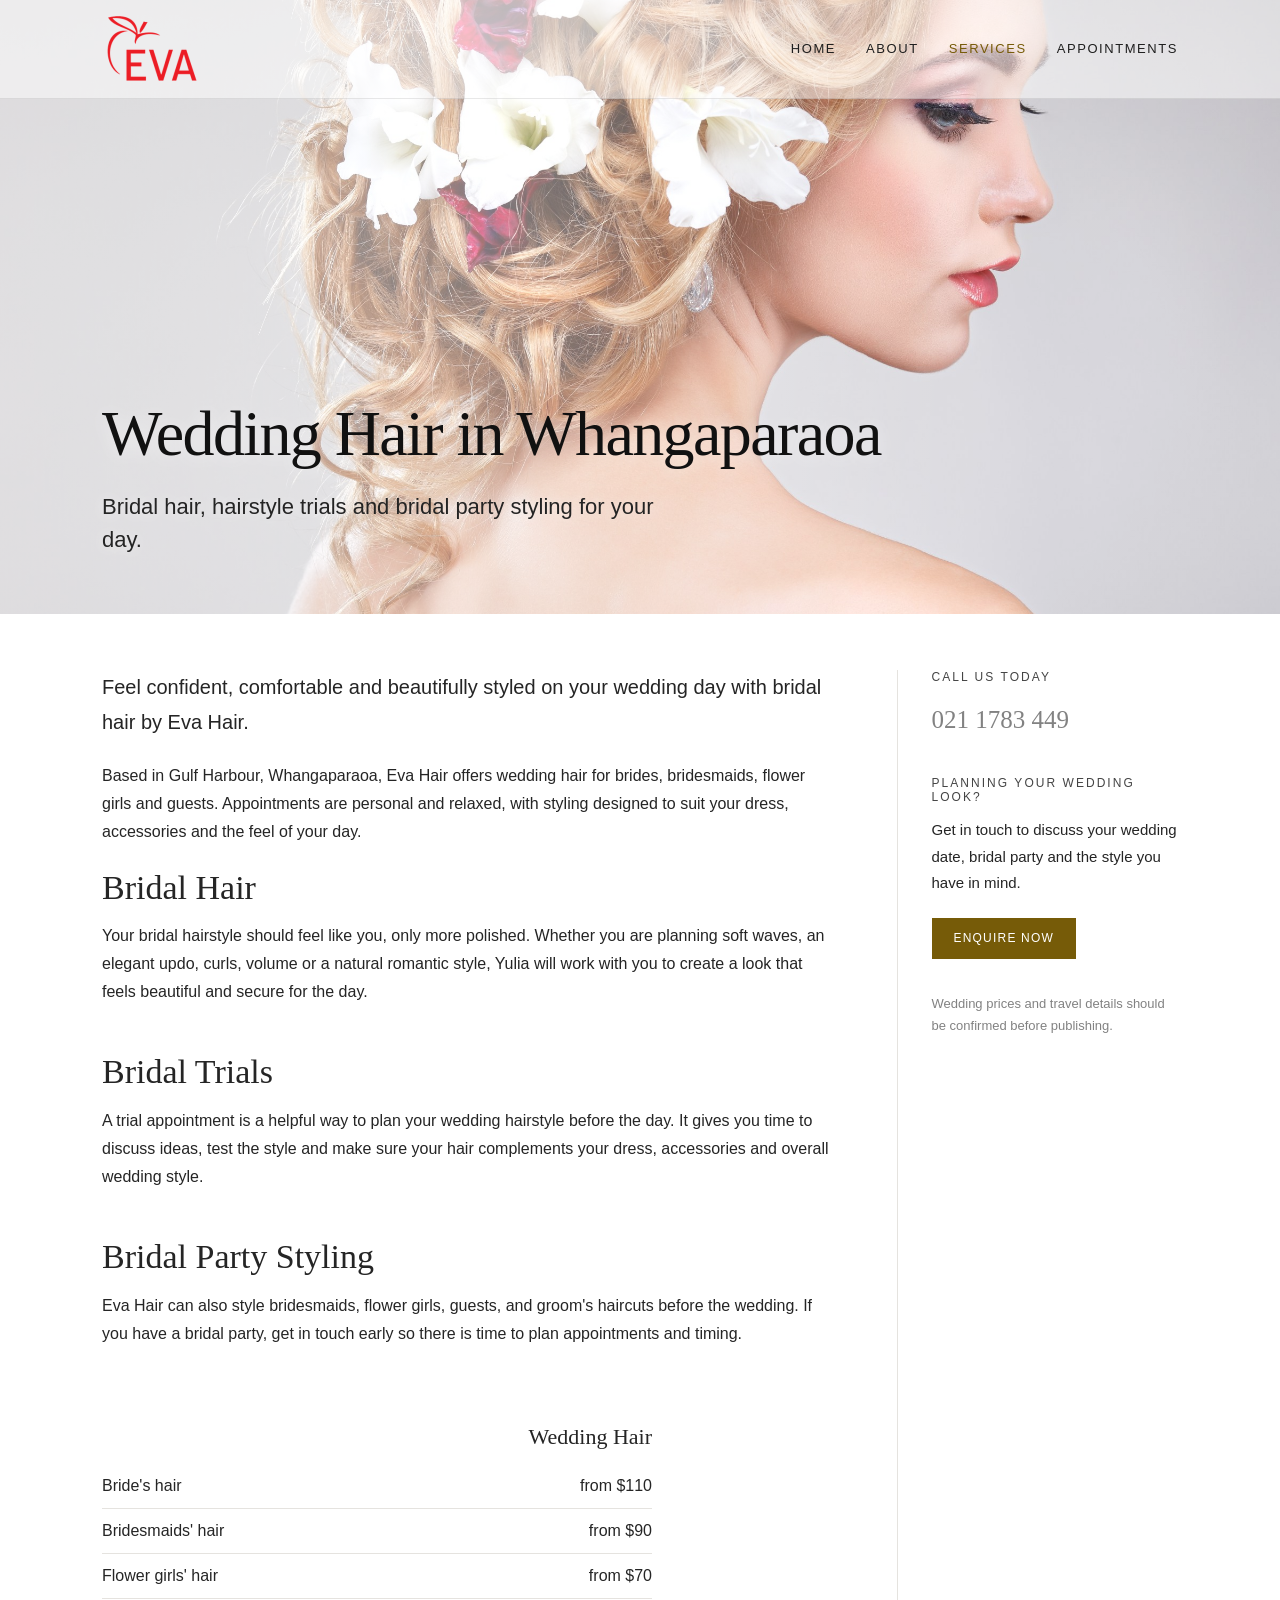
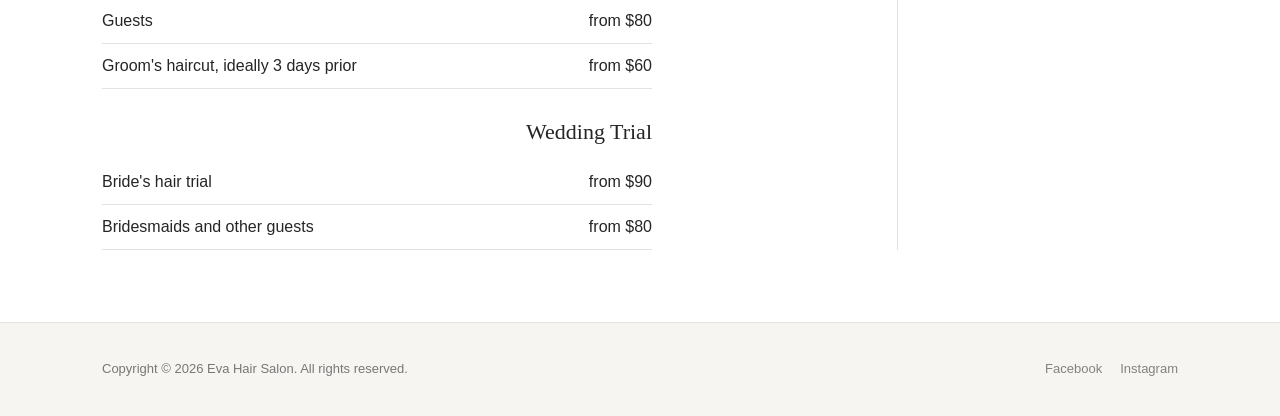
<file: wedding-hair-makeup.html>
<!doctype html>
<html lang="en-NZ">
<head>
  <meta charset="utf-8">
  <meta name="viewport" content="width=device-width, initial-scale=1">
  <title>Wedding Hair | Eva Hair</title>
  <meta name="robots" content="noindex">
  <link rel="canonical" href="https://evahair.co.nz/wedding-hair.html">
  <meta http-equiv="refresh" content="0; url=wedding-hair.html">
</head>
<body>
  <p>This page has moved to <a href="wedding-hair.html">Wedding Hair</a>.</p>
</body>
</html>
</file>
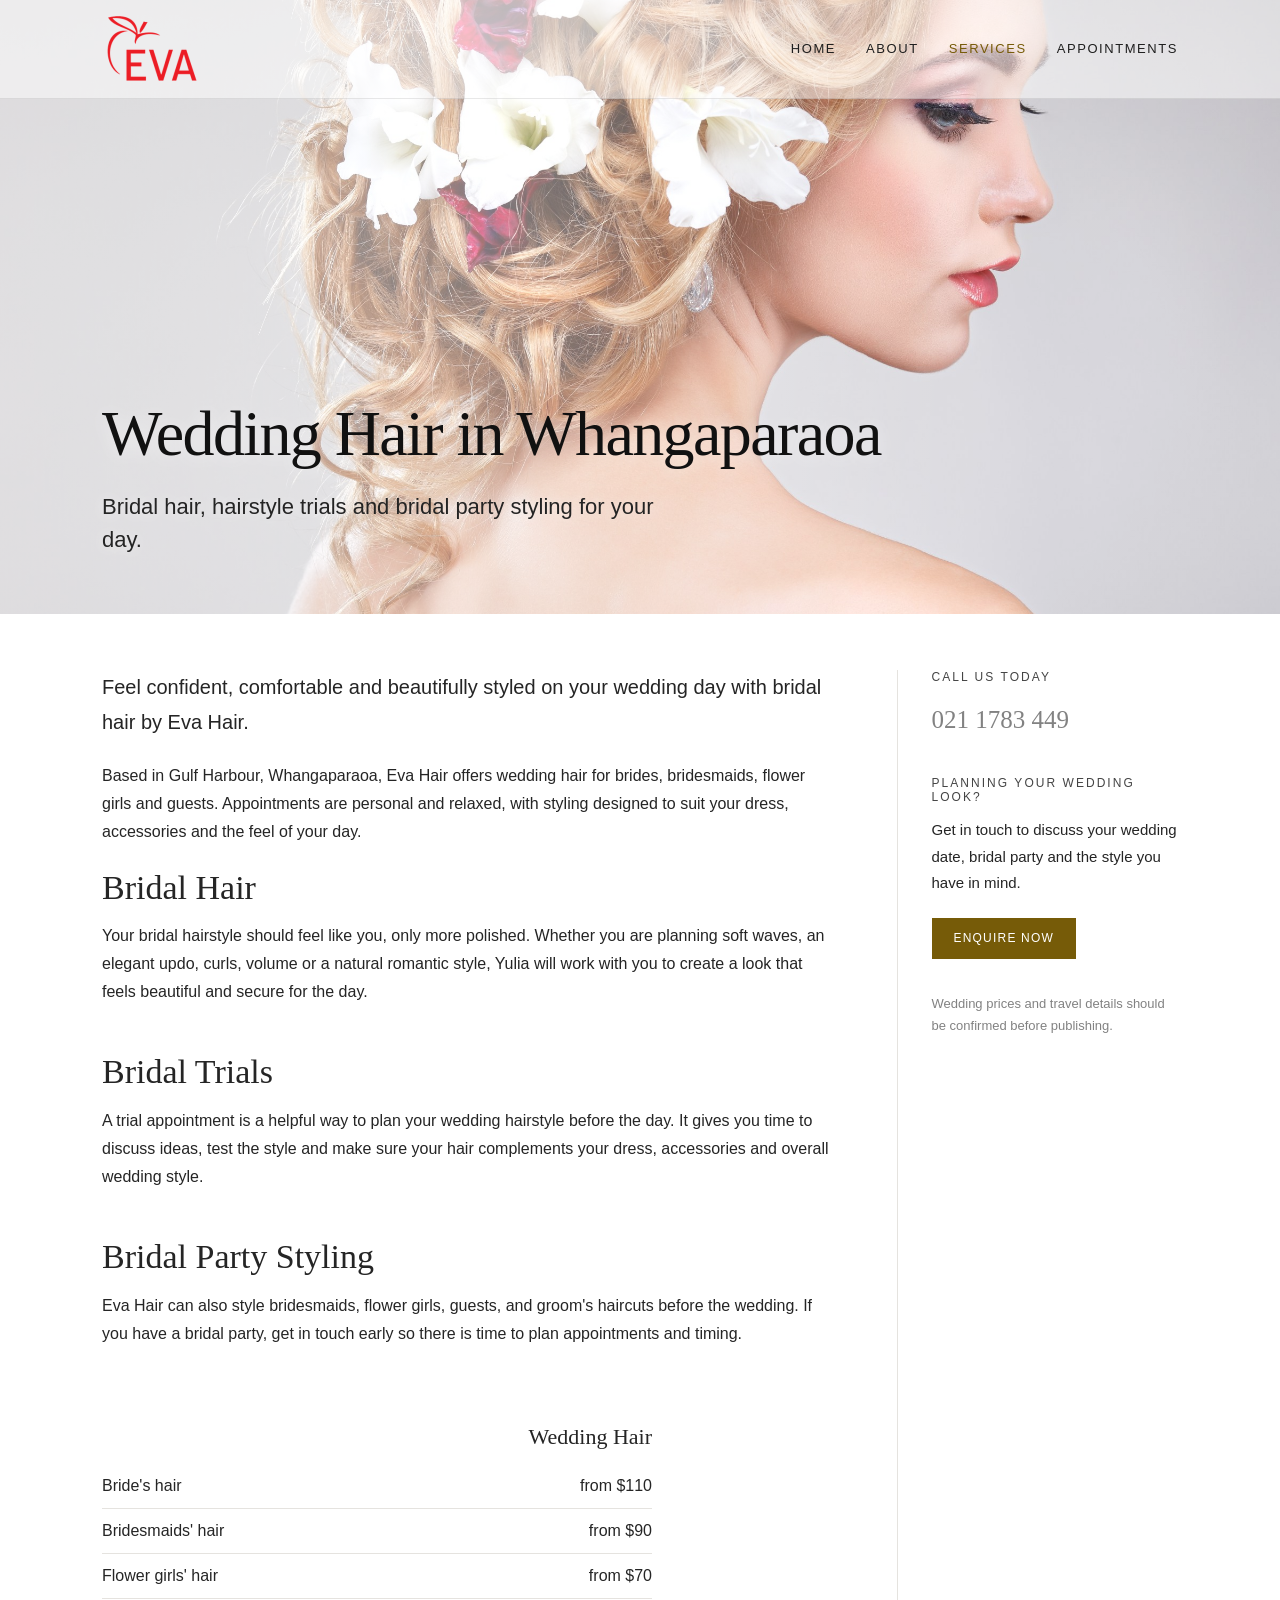
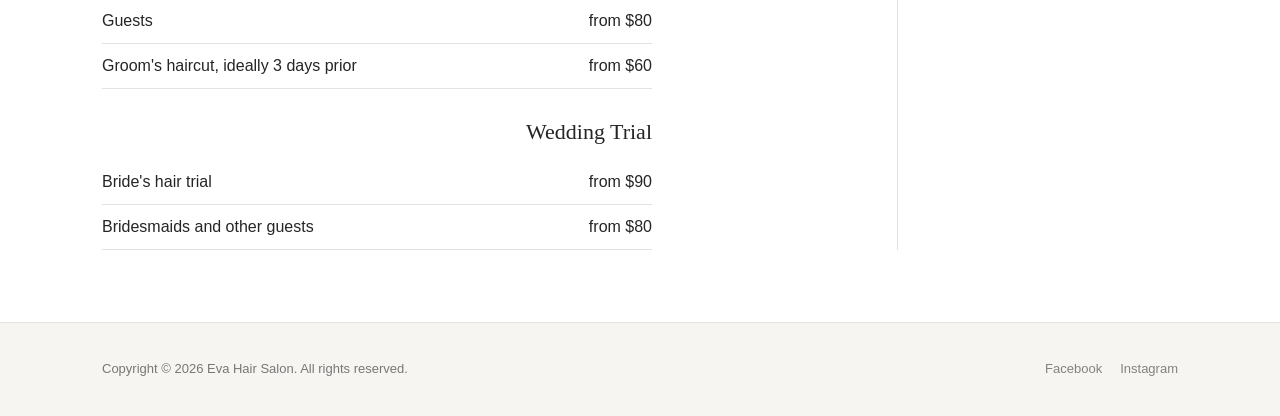
<file: wedding-hair.html>
<!doctype html>
<html lang="en-NZ">
<head>
  <meta charset="utf-8">
  <meta name="viewport" content="width=device-width, initial-scale=1">
  <title>Wedding Hair Whangaparaoa | Eva Hair</title>
  <meta name="description" content="Wedding hair in Whangaparaoa, including bridal hair, hairstyle trials and bridal party styling by Eva Hair.">
  <link rel="canonical" href="https://evahair.co.nz/wedding-hair.html">
  <link rel="icon" type="image/png" sizes="32x32" href="assets/images/favicon-32.png">
  <link rel="icon" type="image/png" sizes="192x192" href="assets/images/favicon-192.png">
  <link rel="apple-touch-icon" href="assets/images/apple-touch-icon.png">
  <link rel="stylesheet" href="assets/site.css">
  <script type="application/ld+json">
  {
    "@context": "https://schema.org",
    "@type": "Service",
    "name": "Wedding hair",
    "provider": {
      "@id": "https://evahair.co.nz/#business",
      "@type": "HairSalon",
      "name": "Eva Hair Salon",
      "telephone": "+64211783449",
      "address": {
        "@type": "PostalAddress",
        "streetAddress": "10 Tiller Court, Gulf Harbour",
        "addressLocality": "Whangaparaoa",
        "postalCode": "0930",
        "addressCountry": "NZ"
      }
    },
    "areaServed": ["Gulf Harbour", "Whangaparaoa", "Hibiscus Coast"],
    "serviceType": ["Bridal hair", "Wedding hair trials", "Bridal party styling"]
  }
  </script>
</head>
<body>
  <a class="skip-link" href="#content">Skip to content</a>
  <header class="hero hero--wedding">
    <div class="topbar"><div class="topbar-inner">
      <a class="brand" href="index.html"><img src="assets/images/logo.png" alt="Eva Hair"></a>
      <button class="menu-toggle" aria-expanded="false" aria-controls="navigation" aria-label="Open menu">&#9776;</button>
      <nav class="nav" id="navigation" aria-label="Main menu"><ul class="menu">
        <li><a href="index.html">Home</a></li>
        <li><a href="about.html">About</a></li>
        <li class="has-dropdown"><a class="current" href="services.html">Services</a><ul class="dropdown"><li><a href="services.html#hair-cuts-styling">Hair Cuts &amp; Styling</a></li><li><a href="services.html#hair-colouring">Hair Colouring</a></li><li><a class="current" href="wedding-hair.html">Wedding Hair</a></li></ul></li>
        <li><a href="contact.html">Appointments</a></li>
      </ul></nav>
    </div></div>
    <div class="hero-title">
      <h1>Wedding Hair in Whangaparaoa</h1>
      <p>Bridal hair, hairstyle trials and bridal party styling for your day.</p>
    </div>
  </header>
  <main class="page" id="content">
    <article class="article">
      <p class="lead">Feel confident, comfortable and beautifully styled on your wedding day with bridal hair by Eva Hair.</p>
      <p>Based in Gulf Harbour, Whangaparaoa, Eva Hair offers wedding hair for brides, bridesmaids, flower girls and guests. Appointments are personal and relaxed, with styling designed to suit your dress, accessories and the feel of your day.</p>

      <section class="service-section">
        <h2>Bridal Hair</h2>
        <p>Your bridal hairstyle should feel like you, only more polished. Whether you are planning soft waves, an elegant updo, curls, volume or a natural romantic style, Yulia will work with you to create a look that feels beautiful and secure for the day.</p>
      </section>

      <section class="service-section">
        <h2>Bridal Trials</h2>
        <p>A trial appointment is a helpful way to plan your wedding hairstyle before the day. It gives you time to discuss ideas, test the style and make sure your hair complements your dress, accessories and overall wedding style.</p>
      </section>

      <section class="service-section">
        <h2>Bridal Party Styling</h2>
        <p>Eva Hair can also style bridesmaids, flower girls, guests, and groom's haircuts before the wedding. If you have a bridal party, get in touch early so there is time to plan appointments and timing.</p>
      </section>

      <table class="price-list" aria-label="Wedding hair prices">
        <tbody>
          <tr class="group"><td colspan="2">Wedding Hair</td></tr>
          <tr><td>Bride's hair</td><td>from $110</td></tr>
          <tr><td>Bridesmaids' hair</td><td>from $90</td></tr>
          <tr><td>Flower girls' hair</td><td>from $70</td></tr>
          <tr><td>Guests</td><td>from $80</td></tr>
          <tr><td>Groom's haircut, ideally 3 days prior</td><td>from $60</td></tr>
          <tr class="group"><td colspan="2">Wedding Trial</td></tr>
          <tr><td>Bride's hair trial</td><td>from $90</td></tr>
          <tr><td>Bridesmaids and other guests</td><td>from $80</td></tr>
        </tbody>
      </table>
    </article>
    <aside class="sidebar">
      <section class="widget"><h2>Call Us Today</h2><a class="phone" href="tel:+64211783449">021 1783 449</a></section>
      <section class="widget"><h2>Planning Your Wedding Look?</h2><p>Get in touch to discuss your wedding date, bridal party and the style you have in mind.</p><a class="button" href="contact.html">Enquire Now</a></section>
      <section class="widget"><p class="form-note">Wedding prices and travel details should be confirmed before publishing.</p></section>
    </aside>
  </main>
  <footer class="site-footer"><div class="footer-inner"><span>Copyright &copy; 2026 Eva Hair Salon. All rights reserved.</span><span class="social"><a href="https://www.facebook.com/evahairandmanicure/">Facebook</a><a href="https://www.instagram.com/eva_hairdresser_whangaparaoa/">Instagram</a></span></div></footer>
  <script src="assets/site.js"></script>
</body>
</html>
</file>
<file: assets/site.css>
:root {
  --ink: #252525;
  --muted: #828282;
  --line: #e5e3df;
  --paper: #fff;
  --soft: #f7f5f2;
  --accent: #765b08;
  --accent-hover: #e2b42b;
  --max: 1140px;
}

*,
*::before,
*::after {
  box-sizing: border-box;
}

html {
  scroll-behavior: smooth;
}

body {
  margin: 0;
  overflow-x: hidden;
  background: var(--paper);
  color: var(--ink);
  font-family: "Helvetica Neue", Arial, sans-serif;
  font-size: 15px;
  font-weight: 300;
  line-height: 1.75;
}

a {
  color: var(--muted);
  text-decoration: none;
  transition: color 160ms ease, background-color 160ms ease;
}

a:hover,
a:focus-visible {
  color: #111;
}

img {
  display: block;
  max-width: 100%;
  height: auto;
}

h1,
h2,
h3,
h4,
.serif {
  font-family: Georgia, "Times New Roman", serif;
  font-weight: 400;
  line-height: 1.2;
}

p {
  margin: 0 0 1.35rem;
}

.skip-link {
  position: absolute;
  left: -9999px;
}

.skip-link:focus {
  left: 1rem;
  top: 1rem;
  z-index: 10;
  background: white;
  padding: .5rem 1rem;
}

.hero {
  position: relative;
  min-height: clamp(365px, 48vw, 660px);
  background-position: center;
  background-repeat: no-repeat;
  background-size: cover;
  display: flex;
  flex-direction: column;
}

.hero > * {
  position: relative;
  z-index: 1;
}

.hero::before {
  content: "";
  position: absolute;
  inset: 0;
  background: linear-gradient(90deg, rgba(255, 255, 255, .68) 0%, rgba(255, 255, 255, .42) 44%, rgba(255, 255, 255, .08) 74%);
}

.hero--main {
  background-image: url("images/hero-main.jpg");
}

.hero--home::before {
  background: linear-gradient(90deg, rgba(255, 255, 255, .78) 0%, rgba(255, 255, 255, .55) 46%, rgba(255, 255, 255, .12) 76%);
}

.hero--cuts {
  background-image: url("images/hero-cuts.jpg");
}

.hero--colour {
  background-image: url("images/hero-colour.jpg");
}

.hero--hair-left {
  background-image: url("images/hero-left-looking-hair.jpg");
}

.hero--wedding {
  background-image: url("images/hero-wedding.jpg");
}

.topbar {
  z-index: 2;
  border-bottom: 1px solid rgba(0, 0, 0, .09);
  background: rgba(255, 255, 255, .5);
}

.topbar-inner {
  max-width: var(--max);
  min-height: 98px;
  margin: 0 auto;
  padding: 10px 32px;
  display: flex;
  align-items: center;
  gap: 28px;
}

.brand {
  margin-right: auto;
}

.brand img {
  width: 100px;
  height: 78px;
  object-fit: contain;
}

.menu {
  display: flex;
  align-items: center;
  gap: 30px;
  list-style: none;
  margin: 0;
  padding: 0;
  font-size: 13px;
  letter-spacing: .12em;
  text-transform: uppercase;
}

.menu > li {
  position: relative;
}

.menu > li > a {
  display: block;
}

.menu a {
  color: #1f1f1f;
  padding: 18px 0;
}

.menu a.current,
.menu a:hover {
  color: var(--accent);
}

.dropdown {
  position: absolute;
  z-index: 3;
  left: -22px;
  top: 100%;
  width: 245px;
  list-style: none;
  background: rgba(255, 255, 255, .98);
  border: 1px solid var(--line);
  margin: 0;
  padding: 12px 20px;
  opacity: 0;
  visibility: hidden;
  transition: opacity 160ms ease, visibility 160ms ease;
}

.dropdown li + li {
  border-top: 1px solid var(--line);
}

.dropdown a {
  display: block;
  font-size: 11px;
  padding: 10px 0;
}

.has-dropdown:hover .dropdown,
.has-dropdown:focus-within .dropdown {
  opacity: 1;
  visibility: visible;
}

.menu-toggle {
  display: none;
  border: 0;
  background: transparent;
  padding: 10px;
  font-size: 25px;
  line-height: 1;
}

.hero-title {
  flex: 1;
  max-width: var(--max);
  width: 100%;
  margin: 0 auto;
  padding: 48px 32px 58px;
  display: flex;
  flex-direction: column;
  align-items: flex-start;
  justify-content: flex-end;
}

.hero-title h1 {
  margin: 0;
  color: #111;
  font-family: "Palatino Linotype", Palatino, "Book Antiqua", Georgia, serif;
  font-size: clamp(38px, 5vw, 66px);
  font-weight: 400;
  letter-spacing: -.025em;
  text-shadow: 0 2px 18px rgba(255, 255, 255, .55);
}

.hero-title > p {
  max-width: 560px;
  margin: 18px 0 0;
  color: #242424;
  font-size: clamp(17px, 2vw, 22px);
  line-height: 1.5;
  text-shadow: 0 1px 14px rgba(255, 255, 255, .68);
}

.hero-copy {
  display: block;
  align-self: stretch;
  max-width: var(--max);
  padding-top: clamp(80px, 12vw, 150px);
}

.hero-copy h1 {
  max-width: 720px;
}

.hero-copy p:not(.eyebrow) {
  max-width: 510px;
  margin-top: 18px;
  color: #242424;
  font-size: 18px;
  text-shadow: 0 1px 14px rgba(255, 255, 255, .68);
}

.hero-actions {
  display: flex;
  flex-wrap: wrap;
  gap: 12px;
  margin-top: 26px;
}

.eyebrow {
  margin: 0 0 12px;
  color: var(--accent);
  font-size: 12px;
  font-weight: 500;
  letter-spacing: .18em;
  text-transform: uppercase;
}

.content-section {
  padding: 70px 32px;
}

.content-section--soft {
  background: var(--soft);
}

.content-section--cta {
  background: #2b2926;
  color: white;
}

.content-section--cta a {
  color: white;
}

.content-section--cta .button {
  background: white;
  color: #2b2926;
}

.section-inner {
  max-width: var(--max);
  margin: 0 auto;
}

.section-inner h2 {
  margin: 0 0 22px;
  font-size: clamp(30px, 3.5vw, 44px);
}

.split {
  display: grid;
  grid-template-columns: minmax(0, .9fr) minmax(0, 1.35fr);
  gap: 58px;
  align-items: start;
}

.cards {
  display: grid;
  grid-template-columns: repeat(3, 1fr);
  gap: 24px;
  margin-top: 28px;
}

.card {
  background: white;
  border: 1px solid var(--line);
  padding: 28px;
}

.card h3 {
  margin: 0 0 14px;
  font-size: 25px;
}

.card a {
  color: var(--accent);
  font-size: 12px;
  font-weight: 500;
  letter-spacing: .12em;
  text-transform: uppercase;
}

.page {
  max-width: var(--max);
  margin: 0 auto;
  padding: 56px 32px 72px;
  display: grid;
  grid-template-columns: minmax(0, 2.2fr) minmax(230px, .85fr);
  gap: 66px;
}

.article {
  min-width: 0;
  font-size: 16px;
}

.lead {
  font-size: 20px;
}

.article h2 {
  margin: 0 0 22px;
  font-size: 34px;
}

.article img.portrait {
  margin: 26px 0 14px;
  width: min(247px, 100%);
}

.services {
  list-style: none;
  margin: 0;
  padding: 0;
}

.services li {
  border-bottom: 1px solid var(--line);
}

.services a {
  display: block;
  padding: 18px 2px;
  font-family: Georgia, "Times New Roman", serif;
  font-size: 25px;
}

.anchor-links {
  display: flex;
  flex-wrap: wrap;
  gap: 10px;
  margin: 28px 0 42px;
}

.anchor-links a {
  border: 1px solid var(--line);
  padding: 8px 14px;
  color: var(--accent);
  font-size: 12px;
  font-weight: 500;
  letter-spacing: .09em;
  text-transform: uppercase;
}

.service-section {
  scroll-margin-top: 95px;
  margin: 0 0 46px;
}

.service-section h2 {
  margin: 0 0 14px;
}

.callout {
  margin-top: 44px;
  border: 1px solid var(--line);
  background: var(--soft);
  padding: 28px;
}

.callout h2 {
  margin-top: 0;
}

.price-list {
  width: min(550px, 100%);
  border-collapse: collapse;
  font-size: 16px;
}

.price-list td {
  padding: 8px 0;
  border-bottom: 1px solid var(--line);
}

.price-list td:last-child {
  text-align: right;
  white-space: nowrap;
}

.price-list .group td {
  border: 0;
  padding-top: 24px;
  font-family: Georgia, "Times New Roman", serif;
  font-size: 22px;
}

.sidebar {
  border-left: 1px solid var(--line);
  padding-left: 34px;
}

.widget {
  margin: 0 0 34px;
}

.widget h2 {
  font-family: "Helvetica Neue", Arial, sans-serif;
  margin: 0 0 13px;
  color: #444;
  font-size: 12px;
  font-weight: 500;
  letter-spacing: .17em;
  text-transform: uppercase;
}

.phone {
  font-size: 25px;
  font-family: Georgia, "Times New Roman", serif;
}

.map-embed {
  overflow: hidden;
  border: 1px solid var(--line);
  background: var(--soft);
  aspect-ratio: 4 / 3;
}

.map-embed iframe {
  display: block;
  width: 100%;
  height: 100%;
  border: 0;
}

.button {
  display: inline-block;
  background: var(--accent);
  color: white;
  padding: 10px 22px;
  border: 0;
  cursor: pointer;
  font-size: 12px;
  letter-spacing: .1em;
  text-transform: uppercase;
}

.button:hover {
  background: var(--accent-hover);
  color: #111;
}

.button--light {
  background: rgba(255, 255, 255, .86);
  color: #1f1f1f;
}

.button--light:hover {
  background: white;
}

.gallery {
  margin: 24px 0;
  display: grid;
  grid-template-columns: repeat(2, 1fr);
  gap: 22px;
}

.gallery img {
  aspect-ratio: 3 / 4;
  width: 100%;
  object-fit: cover;
}

.feature-image {
  margin: 0 0 33px;
  width: 100%;
}

.contact-form {
  min-width: 0;
  max-width: 600px;
  display: grid;
  gap: 16px;
}

.contact-form label {
  color: #4c4c4c;
  font-size: 13px;
  letter-spacing: .06em;
}

.contact-form input,
.contact-form textarea {
  display: block;
  width: 100%;
  margin-top: 6px;
  border: 1px solid #d5d2cc;
  background: #fbfaf8;
  padding: 11px 12px;
  font: inherit;
}

.contact-form textarea {
  min-height: 190px;
  resize: vertical;
}

.form-note {
  color: var(--muted);
  font-size: 13px;
}

.post-meta {
  color: var(--muted);
  font-size: 13px;
  margin-bottom: 24px;
}

.site-footer {
  background: #f6f5f2;
  border-top: 1px solid var(--line);
}

.footer-inner {
  max-width: var(--max);
  margin: 0 auto;
  padding: 35px 32px;
  display: flex;
  justify-content: space-between;
  gap: 20px;
  color: #777;
  font-size: 13px;
}

.social {
  display: flex;
  gap: 18px;
}

@media (max-width: 840px) {
  .topbar-inner {
    min-height: 78px;
    padding: 7px 20px;
  }

  .brand img {
    width: 82px;
    height: auto;
  }

  .menu-toggle {
    display: block;
  }

  .nav {
    display: none;
    position: absolute;
    z-index: 2;
    top: 78px;
    left: 0;
    right: 0;
    background: rgba(255, 255, 255, .98);
    border-bottom: 1px solid var(--line);
    padding: 12px 22px 18px;
  }

  .nav.open {
    display: block;
  }

  .menu {
    display: block;
  }

  .menu a {
    display: block;
    padding: 10px 0;
  }

  .dropdown {
    position: static;
    opacity: 1;
    visibility: visible;
    transform: none;
    border: 0;
    width: auto;
    padding: 0 0 0 18px;
    background: transparent;
  }

  .hero {
    min-height: clamp(300px, 64vw, 440px);
  }

  .hero-title {
    padding: 35px 20px;
  }

  .page {
    display: block;
    width: auto;
    margin: 0 20px;
    padding: 38px 0 48px;
  }

  .content-section {
    padding: 45px 20px;
  }

  .split,
  .cards {
    display: block;
  }

  .split > * + *,
  .card + .card {
    margin-top: 28px;
  }

  .feature-image,
  .contact-form {
    width: 100%;
    max-width: 100%;
  }

  .form-note {
    overflow-wrap: anywhere;
  }

  .sidebar {
    border-left: 0;
    border-top: 1px solid var(--line);
    margin-top: 42px;
    padding: 33px 0 0;
  }

  .footer-inner {
    display: block;
    padding: 28px 20px;
  }

  .social {
    margin-top: 13px;
  }
}
</file>
